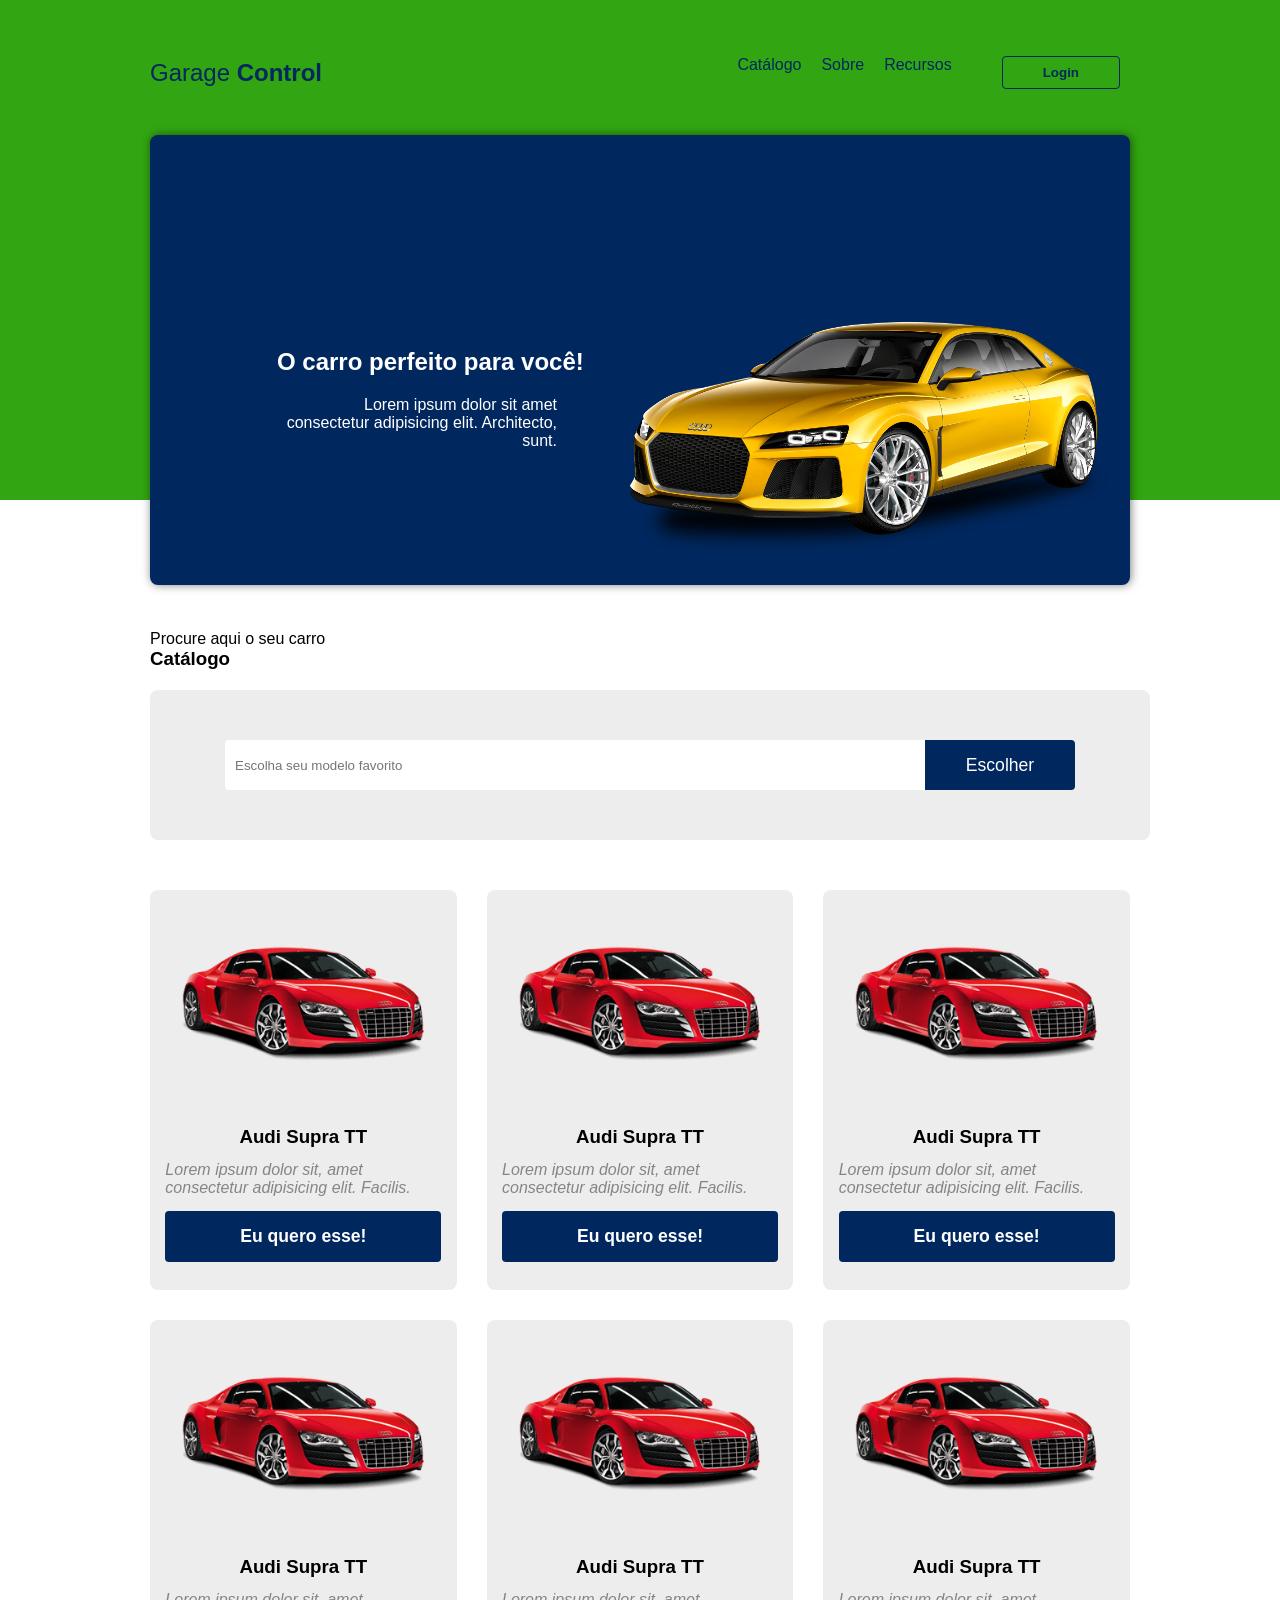
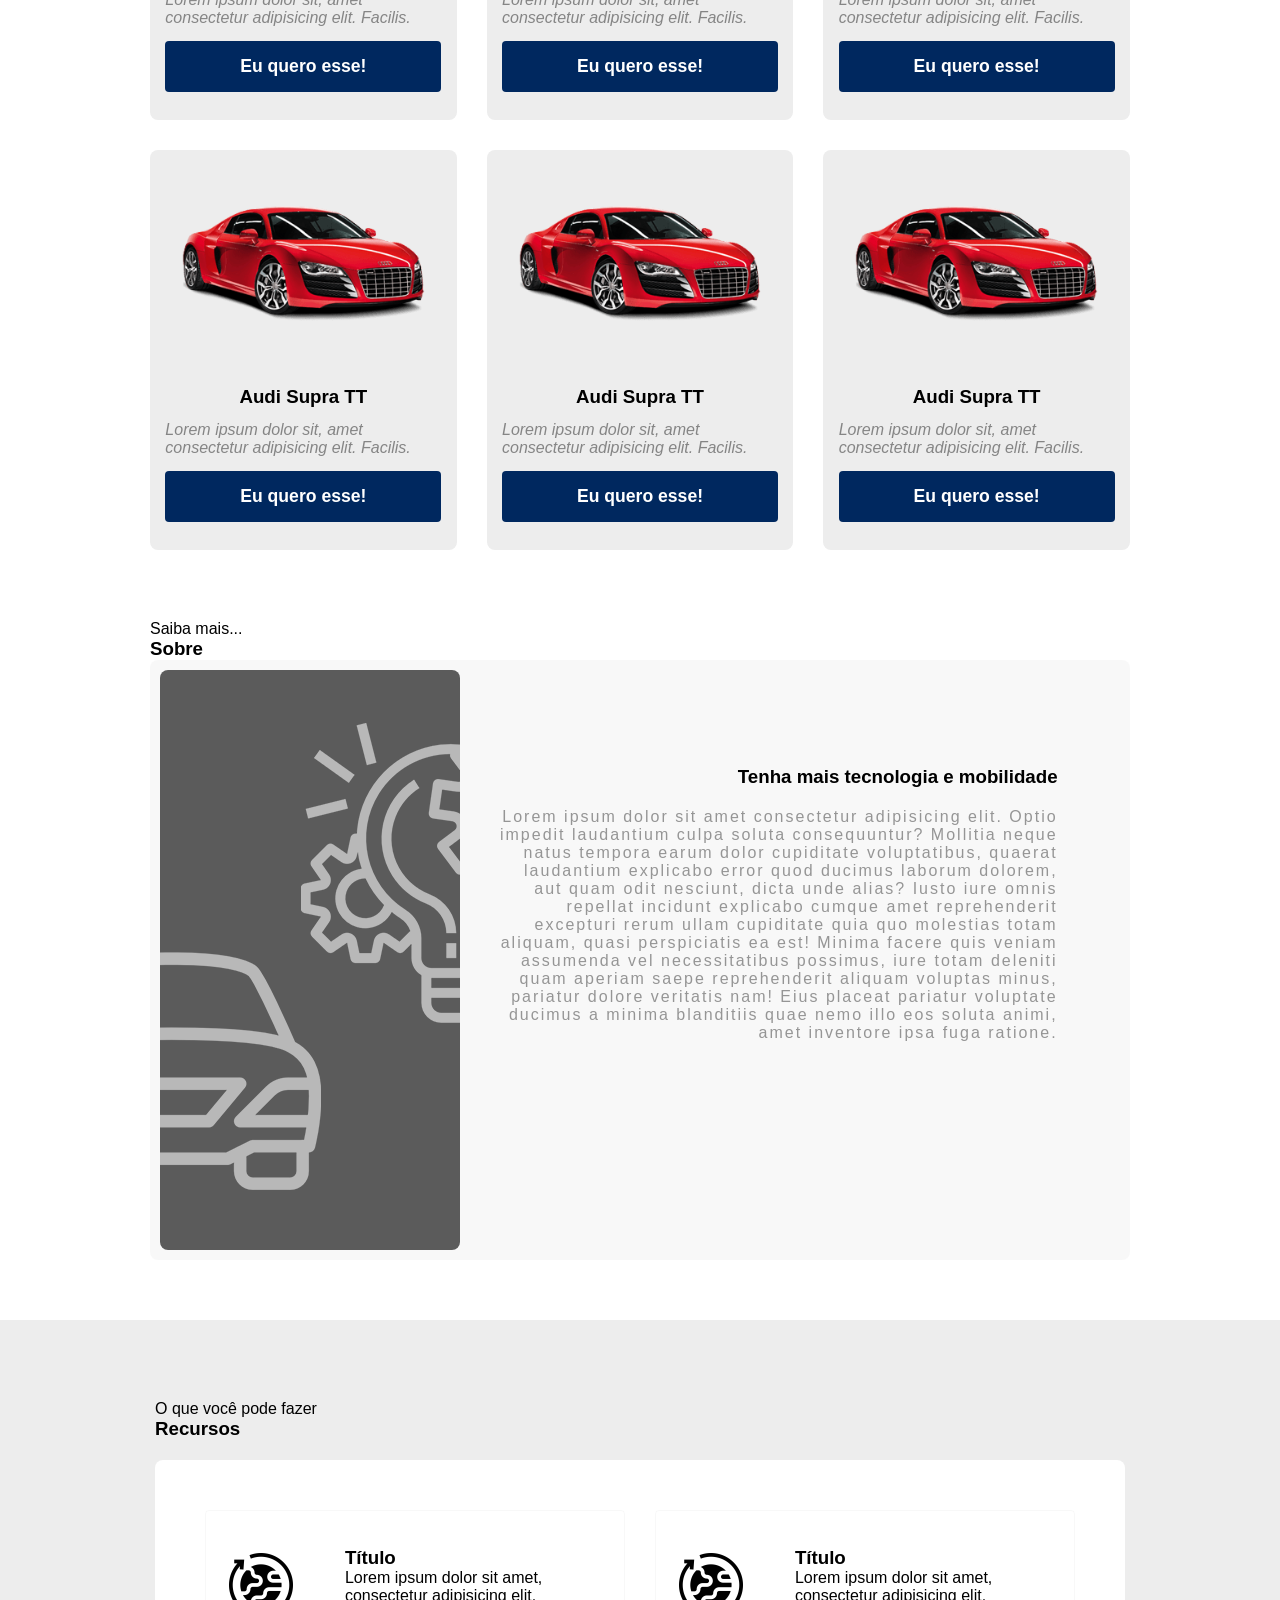
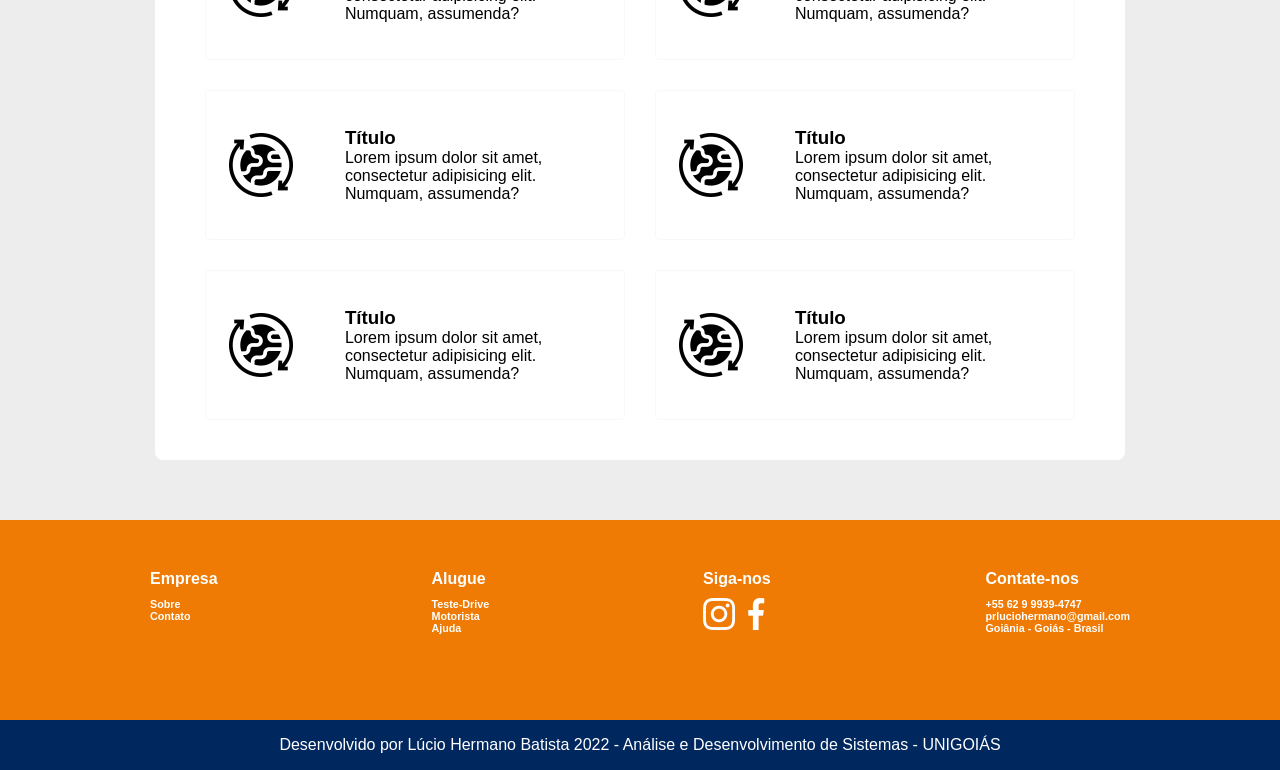
<file: src/main/resources/templates/index.html>
<!DOCTYPE html>
<html lang="en">
<head>
    <meta charset="UTF-8">
    <meta http-equiv="X-UA-Compatible" content="IE=edge">
    <meta name="viewport" content="width=device-width, initial-scale=1.0">
    <title>Document</title>
    <title>Garage Control System</title>
    <link rel="stylesheet" href="css/styles.css">
</head>
<body>
    <header>
        <div class="content">
            <nav>
                <p class="brand">Garage <strong>Control</strong></p>
                <ul>
                    <li><a href="#catalog">Catálogo</a></li>
                    <li><a href="#about">Sobre</a></li>
                    <li><a href="#features">Recursos</a></li>
                    <li><a href="/login"><button>Login</button></a>
                </ul>
            </nav>
            <div class="header-block">
                <div class="text">
                    <h2>O carro perfeito para você!</h2>
                    <p>Lorem ipsum dolor sit amet consectetur adipisicing elit. Architecto, sunt.

                    </p>
                </div>
                <img src="images/car-header.png" alt="Car">
            </div>
        </div>
    </header>
    <section class="catalog" id="catalog">
        <div class="content">
            <div class="title-wrapper-catalog">
                <p>Procure aqui o seu carro</p>
                <h3>Catálogo</h3>
            </div>
            <div class="filter-card">
                <input type="text" class="search-input" placeholder="Escolha seu modelo favorito">
                <button class="search-button">Escolher</button>
            </div>
            <div class="card-wrapper">
                <div class="card-item">
                    <img src="images/car-card.png" alt="Car">
                    <div class="card-content">
                        <h3>Audi Supra TT</h3>
                        <p>Lorem ipsum dolor sit, amet consectetur adipisicing elit. Facilis.
                        </p>
                        <button type="button">Eu quero esse!</button>
                    </div>
                </div>
                <div class="card-item">
                    <img src="images/car-card.png" alt="Car">
                    <div class="card-content">
                        <h3>Audi Supra TT</h3>
                        <p>Lorem ipsum dolor sit, amet consectetur adipisicing elit. Facilis.
                        </p>
                        <button type="button">Eu quero esse!</button>
                    </div>
                </div>
                <div class="card-item">
                    <img src="images/car-card.png" alt="Car">
                    <div class="card-content">
                        <h3>Audi Supra TT</h3>
                        <p>Lorem ipsum dolor sit, amet consectetur adipisicing elit. Facilis.
                        </p>
                        <button type="button">Eu quero esse!</button>
                    </div>
                </div>
                <div class="card-item">
                    <img src="images/car-card.png" alt="Car">
                    <div class="card-content">
                        <h3>Audi Supra TT</h3>
                        <p>Lorem ipsum dolor sit, amet consectetur adipisicing elit. Facilis.
                        </p>
                        <button type="button">Eu quero esse!</button>
                    </div>
                </div>
                <div class="card-item">
                    <img src="images/car-card.png" alt="Car">
                    <div class="card-content">
                        <h3>Audi Supra TT</h3>
                        <p>Lorem ipsum dolor sit, amet consectetur adipisicing elit. Facilis.
                        </p>
                        <button type="button">Eu quero esse!</button>
                    </div>
                </div>
                <div class="card-item">
                    <img src="images/car-card.png" alt="Car">
                    <div class="card-content">
                        <h3>Audi Supra TT</h3>
                        <p>Lorem ipsum dolor sit, amet consectetur adipisicing elit. Facilis.
                        </p>
                        <button type="button">Eu quero esse!</button>
                    </div>
                </div>
                <div class="card-item">
                    <img src="images/car-card.png" alt="Car">
                    <div class="card-content">
                        <h3>Audi Supra TT</h3>
                        <p>Lorem ipsum dolor sit, amet consectetur adipisicing elit. Facilis.
                        </p>
                        <button type="button">Eu quero esse!</button>
                    </div>
                </div>
                <div class="card-item">
                    <img src="images/car-card.png" alt="Car">
                    <div class="card-content">
                        <h3>Audi Supra TT</h3>
                        <p>Lorem ipsum dolor sit, amet consectetur adipisicing elit. Facilis.
                        </p>
                        <button type="button">Eu quero esse!</button>
                    </div>
                </div>
                <div class="card-item">
                    <img src="images/car-card.png" alt="Car">
                    <div class="card-content">
                        <h3>Audi Supra TT</h3>
                        <p>Lorem ipsum dolor sit, amet consectetur adipisicing elit. Facilis.
                        </p>
                        <button type="button">Eu quero esse!</button>
                    </div>
                </div>
                
            </div>
        </div>
    </section>

    <section class="about" id="about">
        <div class="content">
            <div class="title-wrapper-about">
                <p>Saiba mais...</p>
                <h3>Sobre</h3>
            </div>
            <div class="about-content">
                <div class="left">
                    <img src="images/about.png" alt="About" >
                </div>
                <div class="right">
                    <h3>Tenha mais tecnologia e mobilidade</h3>
                    <p>Lorem ipsum dolor sit amet consectetur adipisicing elit. 
                        Optio impedit laudantium culpa soluta consequuntur? 
                        Mollitia neque natus tempora earum dolor cupiditate voluptatibus, 
                        quaerat laudantium explicabo error quod ducimus laborum dolorem,
                        aut quam odit nesciunt, dicta unde alias? Iusto iure omnis repellat 
                        incidunt explicabo cumque amet reprehenderit excepturi rerum ullam
                        cupiditate quia quo molestias totam aliquam, quasi perspiciatis ea est! 
                        Minima facere quis veniam assumenda vel necessitatibus possimus,
                        iure totam deleniti quam aperiam saepe reprehenderit aliquam voluptas minus, 
                        pariatur dolore veritatis nam! Eius placeat pariatur voluptate ducimus a minima
                        blanditiis quae nemo illo eos soluta animi, amet inventore ipsa fuga ratione.</p>
                </div>
            </div>
        </div>
    </section>

    <section class="features" id="features">
        <div class="content">
            <div class="title-wrapper-features">
                <p>O que você pode fazer</p>
                <h3>Recursos</h3>
            </div>
            <div class="feature-card-block">
                <div class="feature-card-item">
                    <img src="images/feature-planet.png" alt="Recursos">
                    <div class="feature-text-content">
                        <h3>Título</h3>
                        <p>Lorem ipsum dolor sit amet, consectetur adipisicing elit. Numquam, assumenda?</p>
                    </div>
                </div>
                <div class="feature-card-item">
                    <img src="images/feature-planet.png" alt="Recursos">
                    <div class="feature-text-content">
                        <h3>Título</h3>
                        <p>Lorem ipsum dolor sit amet, consectetur adipisicing elit. Numquam, assumenda?</p>
                    </div>
                </div>
                <div class="feature-card-item">
                    <img src="images/feature-planet.png" alt="Recursos">
                    <div class="feature-text-content">
                        <h3>Título</h3>
                        <p>Lorem ipsum dolor sit amet, consectetur adipisicing elit. Numquam, assumenda?</p>
                    </div>
                </div>
                <div class="feature-card-item">
                    <img src="images/feature-planet.png" alt="Recursos">
                    <div class="feature-text-content">
                        <h3>Título</h3>
                        <p>Lorem ipsum dolor sit amet, consectetur adipisicing elit. Numquam, assumenda?</p>
                    </div>
                </div>
                <div class="feature-card-item">
                    <img src="images/feature-planet.png" alt="Recursos">
                    <div class="feature-text-content">
                        <h3>Título</h3>
                        <p>Lorem ipsum dolor sit amet, consectetur adipisicing elit. Numquam, assumenda?</p>
                    </div>
                </div>
                <div class="feature-card-item">
                    <img src="images/feature-planet.png" alt="Recursos">
                    <div class="feature-text-content">
                        <h3>Título</h3>
                        <p>Lorem ipsum dolor sit amet, consectetur adipisicing elit. Numquam, assumenda?</p>
                    </div>
                </div>
            </div>
        </div>
    </section>

    <footer>
        <div class="main">
            <div class="content footer-links">
                <div class="footer-company">
                    <h4>Empresa</h4>
                    <h6>Sobre</h6>
                    <h6>Contato</h6>
                </div>
                <div class="footer-rental">
                    <h4>Alugue</h4>
                    <h6>Teste-Drive</h6>
                    <h6>Motorista</h6>
                    <h6>Ajuda</h6>
                </div>
                <div class="footer-social">
                    <h4>Siga-nos</h4>
                    <div class="social-icons">
                        <a href="https://www.instagram.com/prluciohermano" target="_blanck">
                        		<img src="images/instagram.png" alt="Instagram"></a>
                        <a href="https://www.facebook.com/prluciohermano" target="_blanck">
                        		<img src="images/facebook.png" alt="Facebook"></a>
                    </div>
                </div>
                <div class="footer-contact">
                    <h4>Contate-nos</h4>
                    <h6>+55 62 9 9939-4747</h6>
                    <h6>prluciohermano@gmail.com</h6>
                    <h6>Goiânia - Goiás - Brasil </h6>
                </div>
            </div>
        </div>  
            <div class="last">Desenvolvido por  Lúcio Hermano Batista 2022  -  Análise e Desenvolvimento de Sistemas - UNIGOIÁS</div>
    </footer>
</body>
</html>
</file>
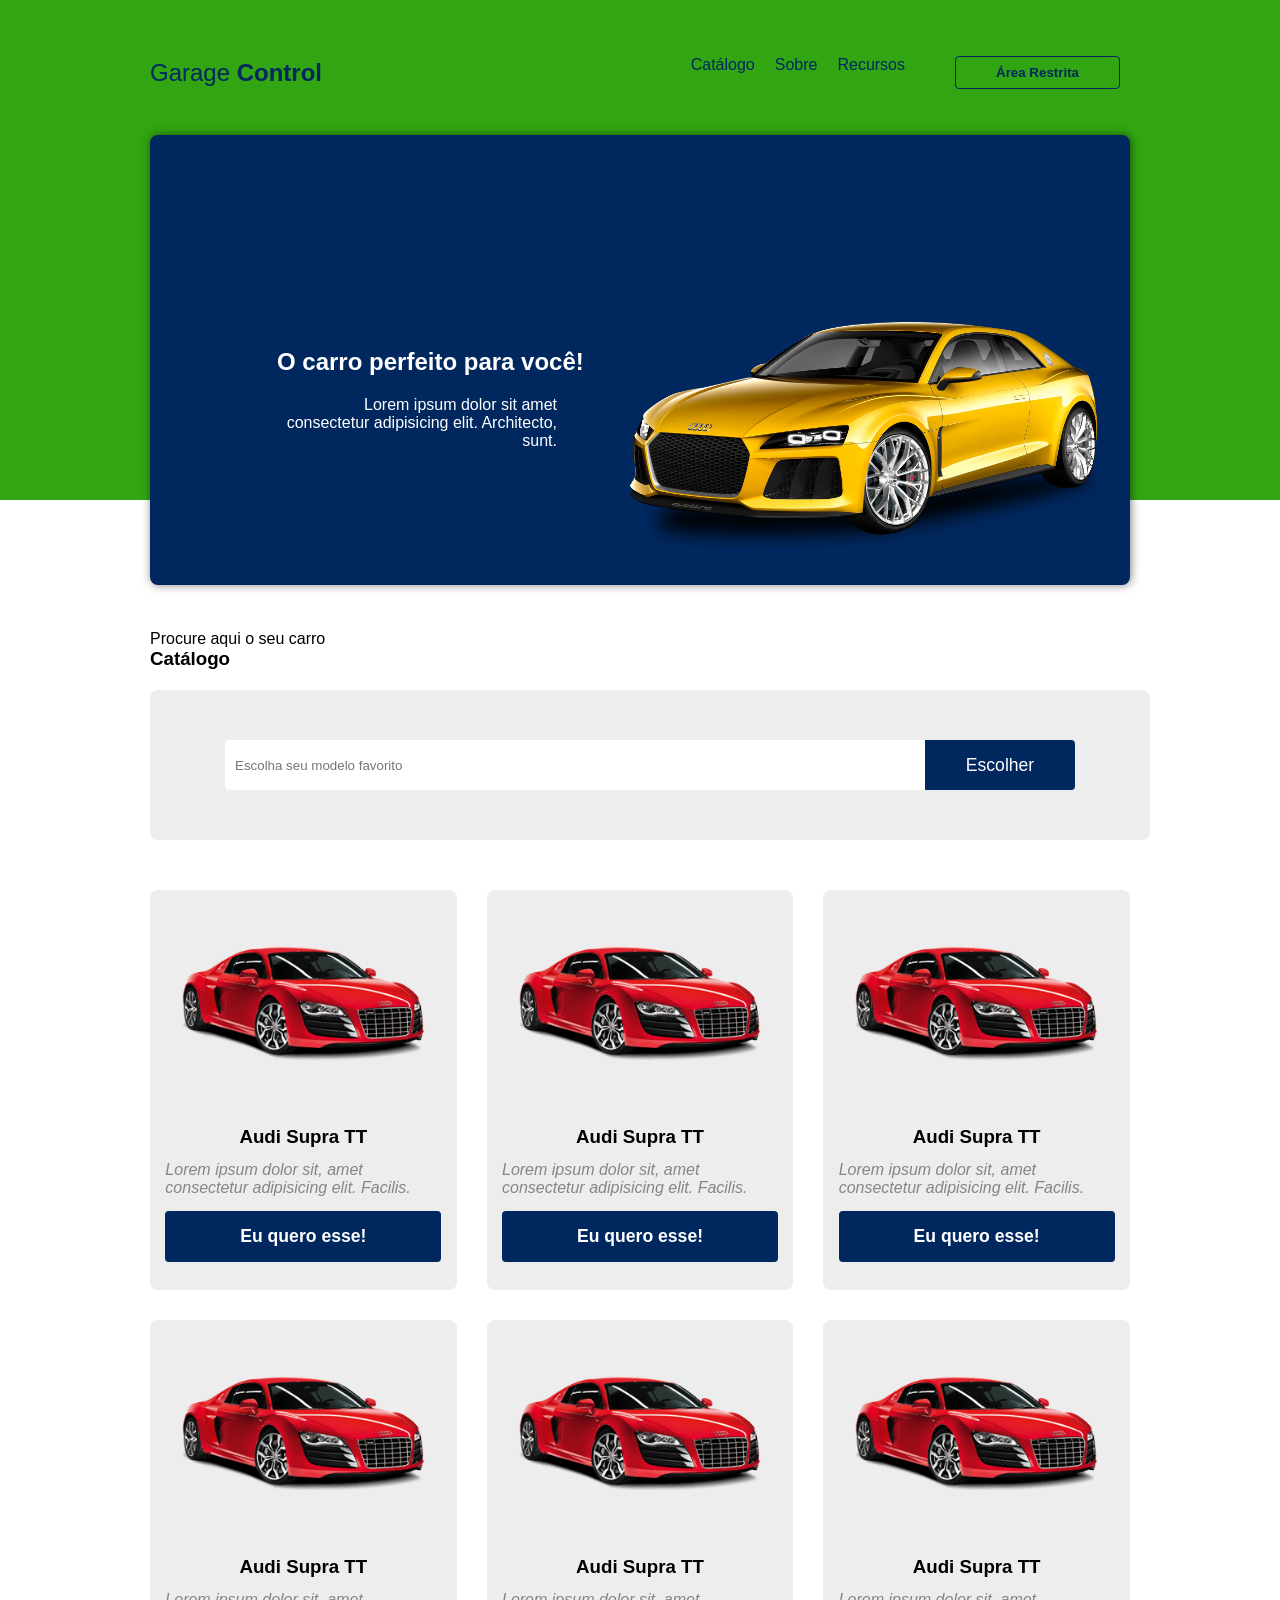
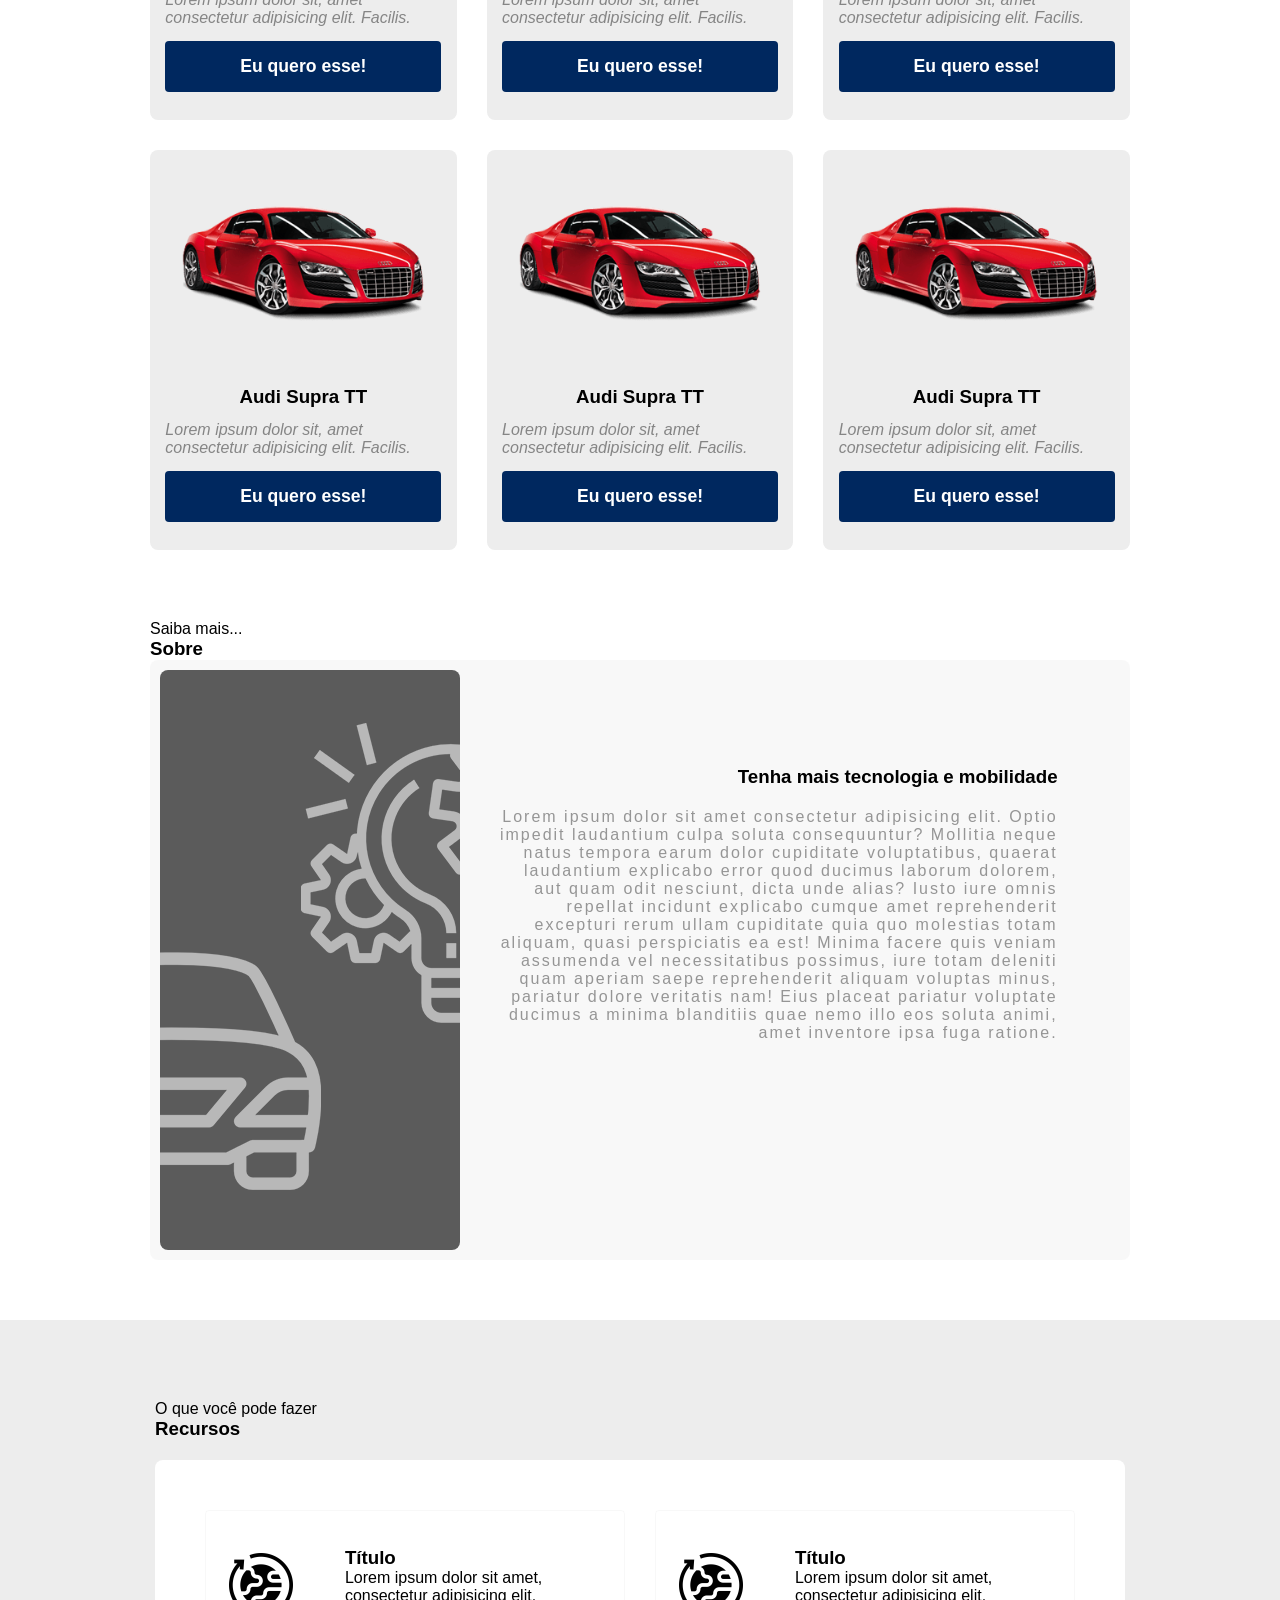
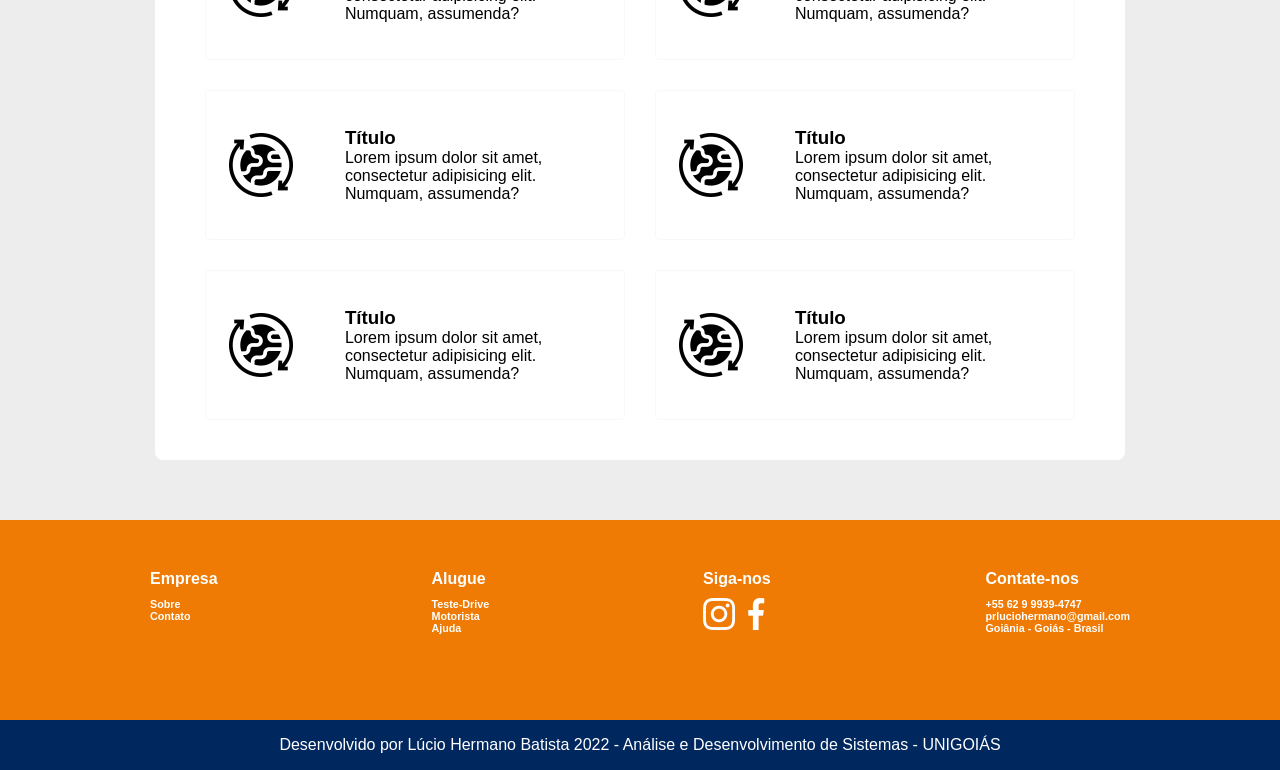
<file: bin/src/main/resources/templates/index.html>
<!DOCTYPE html>
<html lang="en">
<head>
    <meta charset="UTF-8">
    <meta http-equiv="X-UA-Compatible" content="IE=edge">
    <meta name="viewport" content="width=device-width, initial-scale=1.0">
    <title>Document</title>
    <title>Garage Control System</title>
    <link rel="stylesheet" href="css/styles.css">
</head>
<body>
    <header>
        <div class="content">
            <nav>
                <p class="brand">Garage <strong>Control</strong></p>
                <ul>
                    <li><a href="#catalog">Catálogo</a></li>
                    <li><a href="#about">Sobre</a></li>
                    <li><a href="#features">Recursos</a></li>
                    <li><a href="/login"><button>Área Restrita</button></a>
                </ul>
            </nav>
            <div class="header-block">
                <div class="text">
                    <h2>O carro perfeito para você!</h2>
                    <p>Lorem ipsum dolor sit amet consectetur adipisicing elit. Architecto, sunt.

                    </p>
                </div>
                <img src="images/car-header.png" alt="Car">
            </div>
        </div>
    </header>
    <section class="catalog" id="catalog">
        <div class="content">
            <div class="title-wrapper-catalog">
                <p>Procure aqui o seu carro</p>
                <h3>Catálogo</h3>
            </div>
            <div class="filter-card">
                <input type="text" class="search-input" placeholder="Escolha seu modelo favorito">
                <button class="search-button">Escolher</button>
            </div>
            <div class="card-wrapper">
                <div class="card-item">
                    <img src="images/car-card.png" alt="Car">
                    <div class="card-content">
                        <h3>Audi Supra TT</h3>
                        <p>Lorem ipsum dolor sit, amet consectetur adipisicing elit. Facilis.
                        </p>
                        <button type="button">Eu quero esse!</button>
                    </div>
                </div>
                <div class="card-item">
                    <img src="images/car-card.png" alt="Car">
                    <div class="card-content">
                        <h3>Audi Supra TT</h3>
                        <p>Lorem ipsum dolor sit, amet consectetur adipisicing elit. Facilis.
                        </p>
                        <button type="button">Eu quero esse!</button>
                    </div>
                </div>
                <div class="card-item">
                    <img src="images/car-card.png" alt="Car">
                    <div class="card-content">
                        <h3>Audi Supra TT</h3>
                        <p>Lorem ipsum dolor sit, amet consectetur adipisicing elit. Facilis.
                        </p>
                        <button type="button">Eu quero esse!</button>
                    </div>
                </div>
                <div class="card-item">
                    <img src="images/car-card.png" alt="Car">
                    <div class="card-content">
                        <h3>Audi Supra TT</h3>
                        <p>Lorem ipsum dolor sit, amet consectetur adipisicing elit. Facilis.
                        </p>
                        <button type="button">Eu quero esse!</button>
                    </div>
                </div>
                <div class="card-item">
                    <img src="images/car-card.png" alt="Car">
                    <div class="card-content">
                        <h3>Audi Supra TT</h3>
                        <p>Lorem ipsum dolor sit, amet consectetur adipisicing elit. Facilis.
                        </p>
                        <button type="button">Eu quero esse!</button>
                    </div>
                </div>
                <div class="card-item">
                    <img src="images/car-card.png" alt="Car">
                    <div class="card-content">
                        <h3>Audi Supra TT</h3>
                        <p>Lorem ipsum dolor sit, amet consectetur adipisicing elit. Facilis.
                        </p>
                        <button type="button">Eu quero esse!</button>
                    </div>
                </div>
                <div class="card-item">
                    <img src="images/car-card.png" alt="Car">
                    <div class="card-content">
                        <h3>Audi Supra TT</h3>
                        <p>Lorem ipsum dolor sit, amet consectetur adipisicing elit. Facilis.
                        </p>
                        <button type="button">Eu quero esse!</button>
                    </div>
                </div>
                <div class="card-item">
                    <img src="images/car-card.png" alt="Car">
                    <div class="card-content">
                        <h3>Audi Supra TT</h3>
                        <p>Lorem ipsum dolor sit, amet consectetur adipisicing elit. Facilis.
                        </p>
                        <button type="button">Eu quero esse!</button>
                    </div>
                </div>
                <div class="card-item">
                    <img src="images/car-card.png" alt="Car">
                    <div class="card-content">
                        <h3>Audi Supra TT</h3>
                        <p>Lorem ipsum dolor sit, amet consectetur adipisicing elit. Facilis.
                        </p>
                        <button type="button">Eu quero esse!</button>
                    </div>
                </div>
                
            </div>
        </div>
    </section>

    <section class="about" id="about">
        <div class="content">
            <div class="title-wrapper-about">
                <p>Saiba mais...</p>
                <h3>Sobre</h3>
            </div>
            <div class="about-content">
                <div class="left">
                    <img src="images/about.png" alt="About" >
                </div>
                <div class="right">
                    <h3>Tenha mais tecnologia e mobilidade</h3>
                    <p>Lorem ipsum dolor sit amet consectetur adipisicing elit. 
                        Optio impedit laudantium culpa soluta consequuntur? 
                        Mollitia neque natus tempora earum dolor cupiditate voluptatibus, 
                        quaerat laudantium explicabo error quod ducimus laborum dolorem,
                        aut quam odit nesciunt, dicta unde alias? Iusto iure omnis repellat 
                        incidunt explicabo cumque amet reprehenderit excepturi rerum ullam
                        cupiditate quia quo molestias totam aliquam, quasi perspiciatis ea est! 
                        Minima facere quis veniam assumenda vel necessitatibus possimus,
                        iure totam deleniti quam aperiam saepe reprehenderit aliquam voluptas minus, 
                        pariatur dolore veritatis nam! Eius placeat pariatur voluptate ducimus a minima
                        blanditiis quae nemo illo eos soluta animi, amet inventore ipsa fuga ratione.</p>
                </div>
            </div>
        </div>
    </section>

    <section class="features" id="features">
        <div class="content">
            <div class="title-wrapper-features">
                <p>O que você pode fazer</p>
                <h3>Recursos</h3>
            </div>
            <div class="feature-card-block">
                <div class="feature-card-item">
                    <img src="images/feature-planet.png" alt="Recursos">
                    <div class="feature-text-content">
                        <h3>Título</h3>
                        <p>Lorem ipsum dolor sit amet, consectetur adipisicing elit. Numquam, assumenda?</p>
                    </div>
                </div>
                <div class="feature-card-item">
                    <img src="images/feature-planet.png" alt="Recursos">
                    <div class="feature-text-content">
                        <h3>Título</h3>
                        <p>Lorem ipsum dolor sit amet, consectetur adipisicing elit. Numquam, assumenda?</p>
                    </div>
                </div>
                <div class="feature-card-item">
                    <img src="images/feature-planet.png" alt="Recursos">
                    <div class="feature-text-content">
                        <h3>Título</h3>
                        <p>Lorem ipsum dolor sit amet, consectetur adipisicing elit. Numquam, assumenda?</p>
                    </div>
                </div>
                <div class="feature-card-item">
                    <img src="images/feature-planet.png" alt="Recursos">
                    <div class="feature-text-content">
                        <h3>Título</h3>
                        <p>Lorem ipsum dolor sit amet, consectetur adipisicing elit. Numquam, assumenda?</p>
                    </div>
                </div>
                <div class="feature-card-item">
                    <img src="images/feature-planet.png" alt="Recursos">
                    <div class="feature-text-content">
                        <h3>Título</h3>
                        <p>Lorem ipsum dolor sit amet, consectetur adipisicing elit. Numquam, assumenda?</p>
                    </div>
                </div>
                <div class="feature-card-item">
                    <img src="images/feature-planet.png" alt="Recursos">
                    <div class="feature-text-content">
                        <h3>Título</h3>
                        <p>Lorem ipsum dolor sit amet, consectetur adipisicing elit. Numquam, assumenda?</p>
                    </div>
                </div>
            </div>
        </div>
    </section>

    <footer>
        <div class="main">
            <div class="content footer-links">
                <div class="footer-company">
                    <h4>Empresa</h4>
                    <h6>Sobre</h6>
                    <h6>Contato</h6>
                </div>
                <div class="footer-rental">
                    <h4>Alugue</h4>
                    <h6>Teste-Drive</h6>
                    <h6>Motorista</h6>
                    <h6>Ajuda</h6>
                </div>
                <div class="footer-social">
                    <h4>Siga-nos</h4>
                    <div class="social-icons">
                        <a href="https://www.instagram.com/prluciohermano" target="_blanck">
                        		<img src="images/instagram.png" alt="Instagram"></a>
                        <a href="https://www.facebook.com/prluciohermano" target="_blanck">
                        		<img src="images/facebook.png" alt="Facebook"></a>
                    </div>
                </div>
                <div class="footer-contact">
                    <h4>Contate-nos</h4>
                    <h6>+55 62 9 9939-4747</h6>
                    <h6>prluciohermano@gmail.com</h6>
                    <h6>Goiânia - Goiás - Brasil </h6>
                </div>
            </div>
        </div>  
            <div class="last">Desenvolvido por  Lúcio Hermano Batista 2022  -  Análise e Desenvolvimento de Sistemas - UNIGOIÁS</div>
    </footer>
</body>
</html>
</file>
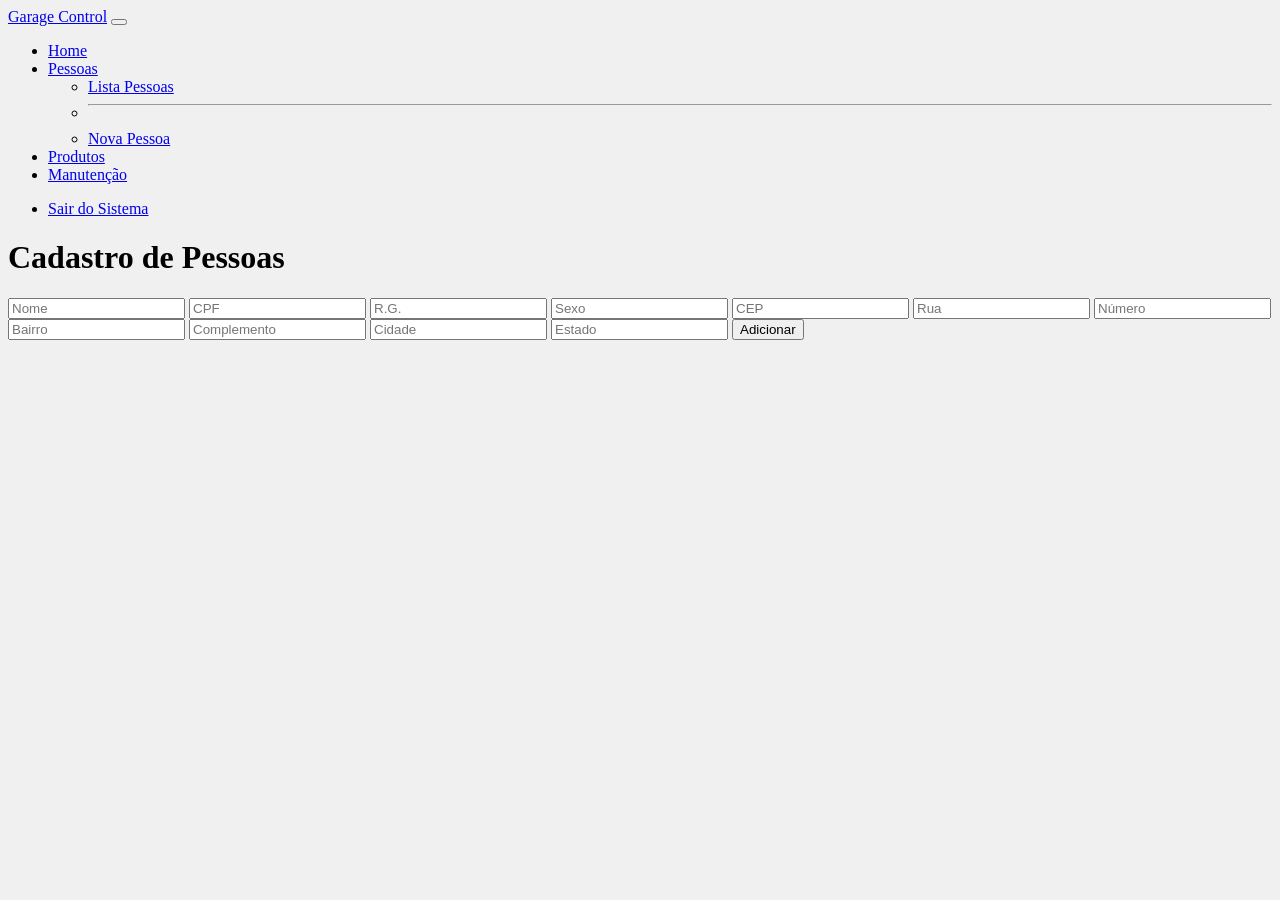
<file: src/main/resources/templates/listapessoas.html>
<!DOCTYPE html>
<html xmlns="http://www.w3.org/1999/xhtml"	xmlns:th="http://www.thymeleaf.org">
<head>
	<meta charset="UTF-8" />
	<meta name="viewport" content="width=device-width, initial-scale=1.0" />
	<title>Lista de Pessoas</title>
	
	<link href="https://fonts.googleapis.com/css2?family=Roboto:wght@300;700&display=swap" rel="stylesheet">
	<link th:href="@{/webjars/bootstrap/css/bootstrap.min.css}"	rel="stylesheet" />
	<link th:href="@{/webjars/bootstrap/css/bootstrap-theme.min.css}" rel="stylesheet" />
	<link th:href="@{/webjars/font-awesome/css/font-awesome.min.css}" rel="stylesheet" />

<style type="text/css">
		
 			body {  
 				background-color: rgba(240, 240, 240, 1);  
			}  
 			
 			.caixa {
				width: 100%;
				height: 100vh;
				display: flex; 
				justify-content: center;
				align-items: center;
			}
			
			.caixa2 {
				margin: 10px;
				width: 100%;
				height: 100vh;
				display: flex; 
				justify-content: center;
				align-items: top;
/* 				background-color: rgba(200, 200, 200, 1); */
			}
			
			.image-background {
				position: absolute;
			    width: 100vw;
			    height: 100vh;
			    z-index: -1;
			}
			
			.card {
			    background: #ffffffad;
			    padding: 30px;
			    border-radius: 10px;
/* 			    border-color: black; */
			}
			
			.centered2 {
				display: block;
				margin: 0px auto;
				padding: 0px;
			}	
			
			.rounded-circle {
			width: 100px;
			height: 80px;
			
			}
			
			.home-bar {
			width: 50px;
			height: 50px;
			
			}
			
			.pesq-nav {
			background-color: rgba(200, 200, 200, 1); 
			padding:  5px;
			margin: 2px;
			border-color: black;
			align-items: center;
			align-content: center;
			}
			
	
	</style>
</head>

<nav class="navbar navbar-expand-lg navbar-dark bg-dark">
 <div class="container-fluid">
<!--  <img src="estilo/img/carro1.jpg" class="rounded-circle home-bar"> -->
    <a class="navbar-brand" href="index">Garage Control</a>
    <button class="navbar-toggler" type="button" data-bs-toggle="collapse" data-bs-target="#navbarScroll" aria-controls="navbarScroll" aria-expanded="false" aria-label="Toggle navigation">
      <span class="navbar-toggler-icon"></span>
    </button>
    <div class="collapse navbar-collapse" id="navbarScroll">
      <ul class="navbar-nav me-auto my-2 my-lg-0 navbar-nav-scroll" style="--bs-scroll-height: 100px;">
        <li class="nav-item">
          <a class="nav-link active" aria-current="page" href="arearestrita">Home</a>
        </li>
        <li class="nav-item dropdown">
          <a class="nav-link dropdown-toggle" href="#" id="navbarScrollingDropdown" role="button" data-bs-toggle="dropdown" aria-expanded="false">
            Pessoas
          </a>
          <ul class="dropdown-menu" aria-labelledby="navbarScrollingDropdown">
            
            <li><a class="dropdown-item" href="listapessoas">Lista Pessoas</a></li>
            <li><hr class="dropdown-divider"></li>
            <li><a class="dropdown-item" href="pessoas">Nova Pessoa</a></li>
          </ul>
        </li>
        <li class="nav-item">
          <a class="nav-link active" href="index">Produtos</a>
        </li>
        <li class="nav-item">
          <a class="nav-link active" href="index">Manutenção</a>
        </li>
       </ul> 
       <ul class="nav justify-content-end">   
         <li class="nav-item" >
          <a class="nav-link active" href="logout">Sair do Sistema</a>
        </li>
         </ul>
    </div>
  </div>
</nav>
<body>
	<div class="box container">
		<h1>Cadastro de Pessoas</h1>
		<form action="" method="POST" >
			<input type="text" class="nome" name="nome" placeholder="Nome"  />
			<input type="text" class="cpf" name="cpf" placeholder="CPF" />
			<input type="text" class="rg" name="rg" placeholder="R.G." />
			<input type="text" class="sexo" name="sexo" placeholder="Sexo" />
			<input type="text" class="cep" name="cep" placeholder="CEP" />
			<input type="text" class="rua" name="rua" placeholder="Rua" />
			<input type="text" class="numero" name="numero" placeholder="Número" />
			<input type="text" class="bairro" name="bairro" placeholder="Bairro" />
			<input type="text" class="comp" name="comp" placeholder="Complemento" />
			<input type="text" class="cidade" name="cidade" placeholder="Cidade" />
			<input type="text" class="uf" name="uf" placeholder="Estado" />
				<button>Adicionar</button>
		</form>
	</div>

	

<script type="text/javascript">

const formulario = document.querySelector("form");
const Inome = document.querySelector(".nome");
const Icpf = document.querySelector(".cpf");
const Irg = document.querySelector(".rg");
const Isexo = document.querySelector(".sexo");
const Icep = document.querySelector(".cep");
const Irua = document.querySelector(".rua");
const Inumero = document.querySelector(".numero");
const Ibairro = document.querySelector(".bairro");
const Icomp = document.querySelector(".comp");
const Icidade = document.querySelector(".cidade");
const Iuf = document.querySelector(".uf");

function cadastrar () {
	fetch("https://hermanogarage-api.herokuapp.com/api/pessoas",
			{
				headers: {
					'Accept': 'application/json',
					'Content-Type': 'application/json',
				},
				method: "POST",
				body: JSON.stringify({
						nome: Inome.value,
						cpf: Icpf.value,
						rg: Irg.value,
						sexo: Isexo.value,
						cep: Icep.value,
						rua: Irua.value,
						numero: Inumero.value,
						bairro: Ibairro.value,
						comp: Icomp.value,
						cidade: Icidade.value,
						uf: Iuf.value
					})
			})
			.then(function (res) {console.log(res) })
			.catch(function (res) { console.log(res) })
};

function limpar() {
	Inome.value = "";
	Icpf.value = "";
	Irg.value = "";
	Isexo.value = "";
	Icep.value = "";
	Irua.value = "";
	Inumero.value = "";
	Ibairro.value = "";
	Icomp.value = "";
	Icidade.value = "";
	Iuf.value = "";
};

formulario.addEventListener('submit', function(event) {
	event.preventDefault();
	
	cadastrar();
	limpar();
});


</script>

	<script th:src="@{/webjars/jquery/jquery.min.js}"></script>
	<script th:src="@{/webjars/bootstrap/js/bootstrap.min.js}"></script>
</body>
</html>
</file>
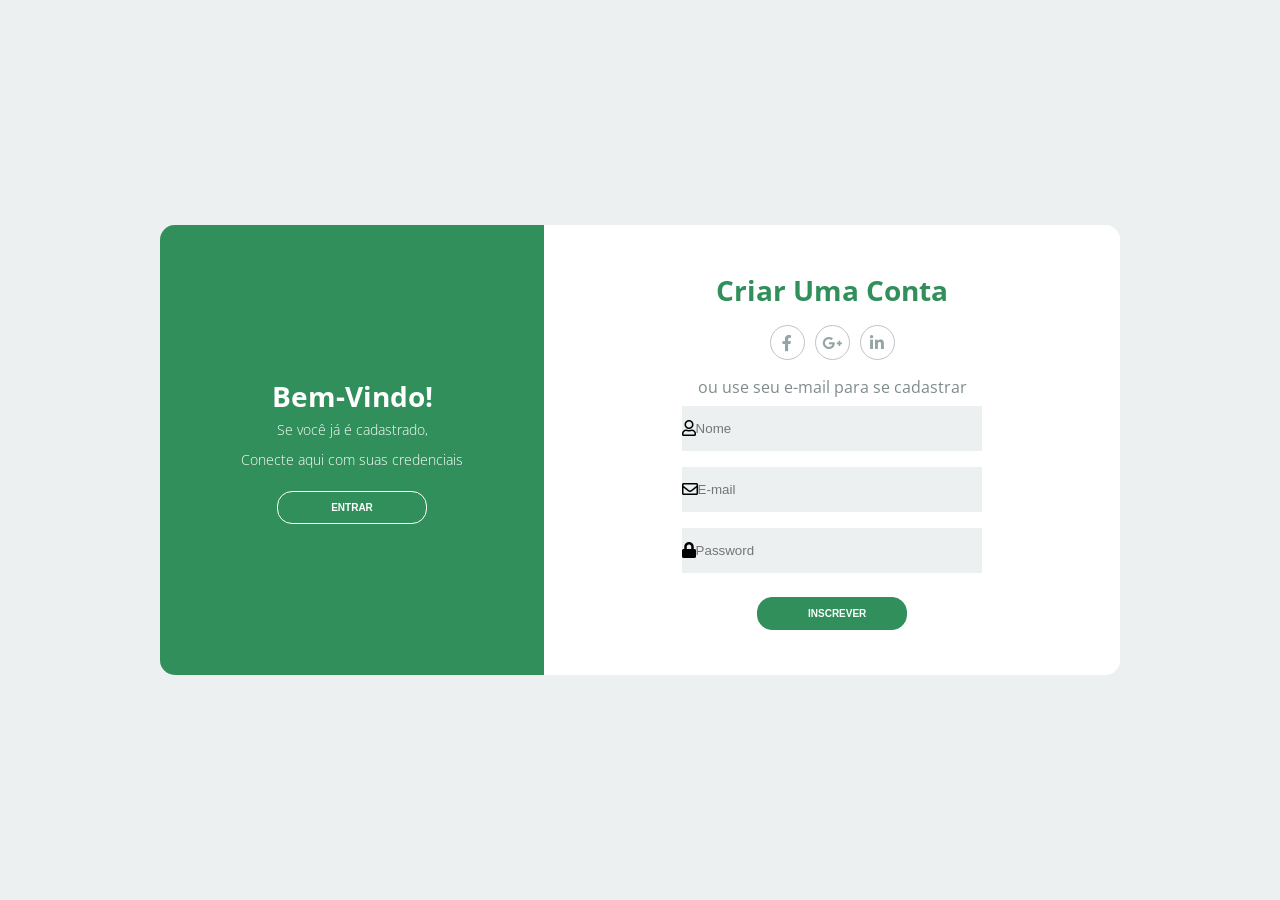
<file: src/main/resources/templates/login.html>
<!DOCTYPE html>
<html xmlns="http://www.w3.org/1999/xhtml"
	xmlns:th="http://www.thymeleaf.org"
	xmlns:sec="http://www.thymeleaf.org/extras/spring-security">
<head>
    <meta charset="UTF-8">
    <meta name="viewport" content="width=device-width, initial-scale=1.0">
    <meta http-equiv="X-UA-Compatible" content="ie=edge">
    <title>Login</title>
<head>
	<link href="https://fonts.googleapis.com/css2?family=Roboto:wght@300;700&display=swap" rel="stylesheet">
	<link rel="stylesheet" href="./css/style.css">
	<link rel="stylesheet" href="https://use.fontawesome.com/releases/v5.8.2/css/all.css">
<!-- 		<link th:href="@{/webjars/bootstrap/css/bootstrap.min.css}" -->
<!-- 			rel="stylesheet" /> -->
		
<!-- 		<link th:href="@{/webjars/bootstrap/css/bootstrap-theme.min.css}" -->
<!-- 			rel="stylesheet" /> -->
		
<!-- 		<link th:href="@{/webjars/font-awesome/css/font-awesome.min.css}" -->
<!-- 			rel="stylesheet" /> -->
		
<!-- 		<link th:href="@{./css/estilo.css}" rel="stylesheet" /> -->
</head>
<body>
	<div class="container">
		<div class="content first-content">
			<div class="first-column">
				<h2 class="title title-primary">Bem-vindo!</h2>
				<p class="description description-primary">Se você já é cadastrado,</p>
				<p class="description description-primary">Conecte aqui com suas credenciais</p>
				<button id="signin" class="btn btn-primary">Entrar</button>
			</div>
			<div class="second-column">
				<h2 class="title title-second">criar uma conta</h2>
				<div class="social-media">
					<ul class="list-social-media">
					<a class="link-social-media" href="https://www.facebook.com/prluciohermano" target="_blank">
						<li class="item-social-media">
								<i class="fab fa-facebook-f"></i>
							</li>
					</a>
					<a class="link-social-media" href="https://www.instagram.com/prluciohermano" target="_blank">
						<li class="item-social-media">
							<i class="fab fa-google-plus-g"></i>
							</li>
					</a>
					<a class="link-social-media" href="www.linkedin.com/in/lucio-hermano-batista" target="_blank">	
						<li class="item-social-media">
							<i class="fab fa-linkedin-in"></i>
						</li>
					  </a>
					</ul>
				</div> <!-- social media -->
				<p class="descripton description-second">ou use seu e-mail para se cadastrar</p>
				<form class="form" th:action="@{login}" method="post">
					<label class="label-input" for="">
						<i class="far fa-user icon-modif"></i>
						<input type="text" placeholder="Nome">
					</label>
					
					<label class="label-input" for="">
						<i class="far fa-envelope icon-modif"></i>
						<input type="email" placeholder="E-mail">
					</label>
					
					<label class="label-input" for="">
						<i class="fas fa-lock icon-modif"></i>
						<input type="password" placeholder="Password">
					</label>
					
					<button class="btn btn-second">inscrever</button>
				</form>
			</div><!-- second column -->
		</div> <!-- first content -->
		<div class="content second-content">
		<div class="first-column">
				<h2 class="title title-primary">Olá, amigo!</h2>
				<p class="description description-primary">Insira seus dados pessoais</p>
				<p class="description description-primary">e vamos começar juntos!</p>
				<button id="signup" class="btn btn-primary">inscrever</button>
			</div>
			<div class="second-column">
				<h2 class="title title-second">conecte-se as nossas redes!</h2>
				<div class="social-media">
					<ul class="list-social-media">
					<a class="link-social-media" href="https://www.facebook.com/prluciohermano" target="_blank">
						<li class="item-social-media">
								<i class="fab fa-facebook-f"></i>
							</li>
					</a>
					<a class="link-social-media" href="https://www.instagram.com/prluciohermano" target="_blank">
						<li class="item-social-media">
							<i class="fab fa-google-plus-g"></i>
							</li>
					</a>
					<a class="link-social-media" href="www.linkedin.com/in/lucio-hermano-batista" target="_blank">	
						<li class="item-social-media">
							<i class="fab fa-linkedin-in"></i>
						</li>
					  </a>
					</ul>
				</div> <!-- social media -->
				<p class="descripton description-second">ou entre com seu usuário e senha</p>
				<div th:if="${param.error}">
					<div class="alert alert-danger">Usuário e/ou inválidos!</div>
				</div>

				<div th:if="${param.logout}">
					<div class="alert alert-info">Até logo!</div>
				</div>
				
				<form class="form" th:action="@{login}" method="post">
					<label class="label-input" for="username">
						<i class="far fa-envelope icon-modif"></i>
						<input type="text" placeholder="seu usuário" name="username" id="username">
					</label>
					<label class="label-input" for="password">
						<i class="fas fa-lock icon-modif"></i>
						<input type="password" placeholder="sua senha" name="password" id="password">
					</label>
						<div class="signuptam">
						<label for="remember-me">Lembrar?</label>
						<input type="checkbox" id="remember-me" name="remember-me" />
						</div>
					<a class="password" href="#">esqueceu sua senha?</a>
					<button name="Logar"  type="submit" class="btn btn-second">Logar</button>
				</form>
			</div><!-- second column -->
		</div><!-- second content -->
	</div>
<script src="./js/app.js"></script>
</body>
</html>
</file>
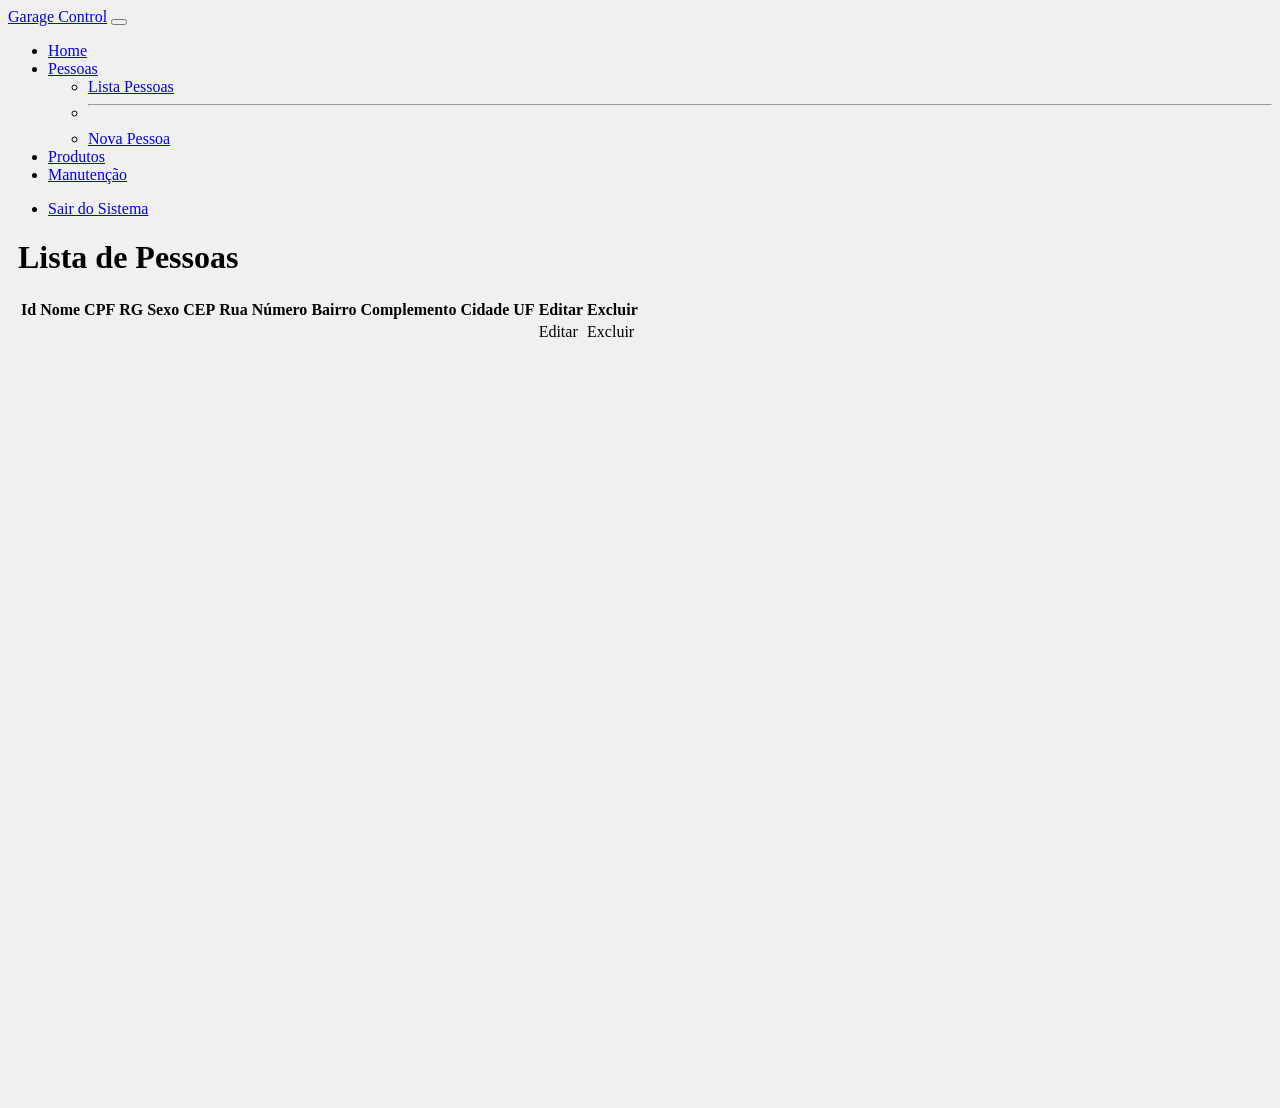
<file: src/main/resources/templates/pessoas.html>
<!DOCTYPE html>
<html xmlns="http://www.w3.org/1999/xhtml"	xmlns:th="http://www.thymeleaf.org">
<head>
	<meta charset="UTF-8" />
	<meta name="viewport" content="width=device-width, initial-scale=1.0" />
	<title>Lista de Pessoas</title>
	
	<link href="https://fonts.googleapis.com/css2?family=Roboto:wght@300;700&display=swap" rel="stylesheet">
	<link th:href="@{/webjars/bootstrap/css/bootstrap.min.css}"	rel="stylesheet" />
	<link th:href="@{/webjars/bootstrap/css/bootstrap-theme.min.css}" rel="stylesheet" />
	<link th:href="@{/webjars/font-awesome/css/font-awesome.min.css}" rel="stylesheet" />

<style type="text/css">
		
 			body {  
 				background-color: rgba(240, 240, 240, 1);  
			}  
 			
 			.caixa {
				width: 100%;
				height: 100vh;
				display: flex; 
				justify-content: center;
				align-items: center;
			}
			
			.caixa2 {
				margin: 10px;
				width: 100%;
				height: 100vh;
				display: flex; 
				justify-content: center;
				align-items: top;
/* 				background-color: rgba(200, 200, 200, 1); */
			}
			
			.image-background {
				position: absolute;
			    width: 100vw;
			    height: 100vh;
			    z-index: -1;
			}
			
			.card {
			    background: #ffffffad;
			    padding: 30px;
			    border-radius: 10px;
/* 			    border-color: black; */
			}
			
			.centered2 {
				display: block;
				margin: 0px auto;
				padding: 0px;
			}	
			
			.rounded-circle {
			width: 100px;
			height: 80px;
			
			}
			
			.home-bar {
			width: 50px;
			height: 50px;
			
			}
			
			.pesq-nav {
			background-color: rgba(200, 200, 200, 1); 
			padding:  5px;
			margin: 2px;
			border-color: black;
			align-items: center;
			align-content: center;
			}
			
	
	</style>
</head>

<nav class="navbar navbar-expand-lg navbar-dark bg-dark">
 <div class="container-fluid">
<!--  <img src="estilo/img/carro1.jpg" class="rounded-circle home-bar"> -->
    <a class="navbar-brand" href="index">Garage Control</a>
    <button class="navbar-toggler" type="button" data-bs-toggle="collapse" data-bs-target="#navbarScroll" aria-controls="navbarScroll" aria-expanded="false" aria-label="Toggle navigation">
      <span class="navbar-toggler-icon"></span>
    </button>
    <div class="collapse navbar-collapse" id="navbarScroll">
      <ul class="navbar-nav me-auto my-2 my-lg-0 navbar-nav-scroll" style="--bs-scroll-height: 100px;">
        <li class="nav-item">
          <a class="nav-link active" aria-current="page" href="arearestrita">Home</a>
        </li>
        <li class="nav-item dropdown">
          <a class="nav-link dropdown-toggle" href="#" id="navbarScrollingDropdown" role="button" data-bs-toggle="dropdown" aria-expanded="false">
            Pessoas
          </a>
          <ul class="dropdown-menu" aria-labelledby="navbarScrollingDropdown">
            
            <li><a class="dropdown-item" href="listapessoas">Lista Pessoas</a></li>
            <li><hr class="dropdown-divider"></li>
            <li><a class="dropdown-item" href="pessoas">Nova Pessoa</a></li>
          </ul>
        </li>
        <li class="nav-item">
          <a class="nav-link active" href="index">Produtos</a>
        </li>
        <li class="nav-item">
          <a class="nav-link active" href="index">Manutenção</a>
        </li>
       </ul> 
<!--       <form class="d-flex" role="search"> -->
<!--         <input class="form-control me-1" type="search" placeholder="Digite para busca" aria-label="Search"> -->
<!--         <button class="btn btn-outline-success" type="submit">Procurar</button> -->
<!--       </form> Essa parte acrescenta busca na barra -->
       <ul class="nav justify-content-end">   
         <li class="nav-item" >
          <a class="nav-link active" href="logout">Sair do Sistema</a>
        </li>
         </ul>
    </div>
  </div>
</nav>
<body>
<!-- <div class="row pesq-nav" > -->
<!-- 			<br /><br /> -->
<!-- 				<form action="pessoas" method="post" class="col s12" id="pessoas"> -->
<!-- 					<div class="row"> -->
<!-- 						<div class="input-field col s3"> -->
<!-- 							<label for="nameBusca" class="active">Pesquisa por nome:</label> -->
<!-- 								<input name="nameBusca" id="nameBusca" class="validate"> -->
<!-- 								</div> -->
								
<!-- 								<div class="input-field col s3"> -->
<!-- 							<label for="pesqsexo" class="active">Pesquisa Gênero</label> -->
<!-- 						    <select	class="browser-default" name="pesqsexo" id="pesqsexo"> -->
<!-- 								<option value="">-- Todos --</option> -->
<!-- 								<option value="MASCULINO">Masculino</option> -->
<!-- 								<option value="FEMININO">Feminino</option> -->
<!-- 							</select> -->
<!-- 							</div> -->
<!-- 								<div class="input-field col s3"> -->
<!--  								<input class="btn btn-success" type="submit" value="Buscar" -->
<!--  										 onclick="document.getElementById('buscarPorNome').method='get'"> --> 
<!-- 									<input class="btn btn-success" type="submit" value="Buscar" -->
<!-- 										 onclick="pesquisarPessoa()"> -->
<!-- 								</div> -->
<!-- 								<div class="input-field col s3"> -->
<!-- 								<input  class="btn btn-warning" type="submit" value="Imprimir PDF" /> -->
<!-- 								 </div> -->
<!-- 								</div> -->
<!-- 							</form> -->
<!-- 						</div> -->
	
	<div class="panel panel-default" style="margin: 10px">
		<div class="panel-heading">
			<h1 class="panel-title">Lista de Pessoas</h1>
		</div>
		<div class="panel-body" style="height: 800px;overflow: scroll;">
			<table class="table table-striped" id="tabelaresultados">
				<thead>
					<tr>
						<th>Id</th>
						<th>Nome</th>
						<th>CPF</th>
						<th>RG</th>
						<th>Sexo</th>
						<th>CEP</th>
						<th>Rua</th>
						<th>Número</th>
						<th>Bairro</th>
						<th>Complemento</th>
						<th>Cidade</th>
						<th>UF</th>
						<th>Editar</th>
						<th>Excluir</th>
					</tr>
				</thead>
				<tbody>
					<tr th:each="pessoa : ${pessoas}">
						<td th:text="${pessoa.id}"></td>
						<td th:text="${pessoa.nome}"></td>
						<td th:text="${pessoa.cpf}"></td>
						<td th:text="${pessoa.rg}"></td>
						<td th:text="${pessoa.sexo}"></td>
						<td th:text="${pessoa.cep}"></td>
						<td th:text="${pessoa.rua}"></td>
						<td th:text="${pessoa.numero}"></td>
						<td th:text="${pessoa.bairro}"></td>
						<td th:text="${pessoa.comp}"></td>
						<td th:text="${pessoa.cidade}"></td>
						<td th:text="${pessoa.uf}"></td>
						<td><a th:href="@{'/pessoas/' + ${pessoa.id}}">Editar</a></td>
						<td><a th:href="@{/remove/{idpessoa}(idpessoa=${pessoa.id})}">Excluir</a></td>
					</tr>
				</tbody>
			</table>
<!-- 				<form class="form-inline" method="POST" th:object="${pessoa}" th:action="@{/pessoas}" style="margin: 20px 0"> -->
<!-- 					<div class="form-group"> -->
<!-- 							<input type="text" class="form-control" placeholder="Nome" th:field="*{nome}" /> -->
<!-- 							<input type="text" class="form-control" placeholder="CPF" th:field="*{cpf}"/> -->
<!-- 							<input type="text" class="form-control" placeholder="R.G." th:field="*{rg}" /> -->
<!-- 							<input type="text" class="form-control" placeholder="Sexo" th:field="*{sexo}"/> -->
<!-- 							<input type="text" class="form-control" placeholder="CEP" th:field="*{cep}" /> -->
<!-- 							<input type="text" class="form-control" placeholder="Rua" th:field="*{rua}"/> -->
<!-- 							<input type="text" class="form-control" placeholder="Número" th:field="*{numero}"/> -->
<!-- 							<input type="text" class="form-control" placeholder="Bairro" th:field="*{bairro}" /> -->
<!-- 							<input type="text" class="form-control" placeholder="Complemento" th:field="*{comp}"/> -->
<!-- 							<input type="text" class="form-control" placeholder="Cidade" th:field="*{cidade}" /> -->
<!-- 							<input type="text" class="form-control" placeholder="Estado" th:field="*{uf}"/> -->
<!-- 						<button type="submit" class="btn btn-primary">Adicionar</button> -->
<!-- 					</div> -->
<!-- 				</form> -->
		</div>
	</div>
	
<!-- 	<div class="modal fade" id="modalPesquisarUser" tabindex="-1" aria-labelledby="exampleModalLabel" aria-hidden="true"> -->
<!--   <div class="modal-dialog"> -->
<!--     <div class="modal-content"> -->
<!--       <div class="modal-header"> -->
<!--         <h5 class="modal-title" id="exampleModalLabel">Pesquisa de Pessoa</h5> -->
<!--         <button type="button" class="btn-close" data-bs-dismiss="modal" aria-label="Close"></button> -->
<!--       </div> -->
<!--       <div class="modal-body"> -->
<!--         <form> -->
<!--           <div class="mb-3"> -->
<!--             <label for="nameBusca" class="col-form-label">Informe o nome:</label> -->
<!--             <input type="text" class="form-control" id="nameBusca" placeholder="nome ou parte do nome"> -->
<!--           </div> -->
<!--           <button type="button" class="btn btn-success" onclick="pesquisarPessoa()">Buscar</button> -->
<!--         </form> -->

<!-- 				<div style="height: 300px;overflow: scroll;"> -->
<!-- 					<table class="table" id="tabelaresultados"> -->
<!-- 						<thead> -->
<!-- 							<tr> -->
<!-- 								<th scope="col">ID</th> -->
<!-- 								<th scope="col">Nome</th> -->
<!-- 								<th scope="col">CPF</th> -->
								
<!-- 								<th scope="col">Editar</th> -->
<!-- 								<th scope="col">Delete</th> -->
<!-- 							</tr> -->
<!-- 						</thead> -->
<!-- 						<tbody> -->
<!-- 						</tbody> -->
<!-- 					</table> -->
<!-- 				</div> -->
<!-- 				</div> -->
<!--       <div class="modal-footer"> -->
<!--         <button type="button" class="btn btn-secondary" data-bs-dismiss="modal">Fechar</button> -->
<!--       </div> -->
<!--     </div> -->
<!--   </div> -->
<!-- </div> -->

<script type="text/javascript">


function botaoDeletarDaTela(){
	var id = $('#id').val();
	
	if(id != null && id.trim() != ''){
	 deleteUser(id);
	 document.getElementById('formCadastroUser').reset();
	}
}

function apagaForm() {
	document.getElementById("modalPesquisarUser").reset();
	}


function deleteUser(id){
	
	if(confirm('Deseja realmente deletar?')) {
	
	 $.ajax({
			method : "DELETE",
			url : "/api/pessoas/" + id,
			data : "id=" + id ,
			success : function(response) {
				
				//$('#'+ id).remove();
			document.getElementById('formCadastroUser').reset();
				alert("Registro Excluído com sucesso!");	  
			}
		}).fail(function(xhr, status, errorThrown) {
			alert("Erro ao deletar pessoa por id: " + xhr.responseText);
		});
	}	
}

	function pesquisarPessoa() {
		
		var nome = $('#nameBusca').val();

		if (nome != null && nome.trim() != '') {

			$.ajax({
				method : "GET",
				url : "/api/pessoas/buscarPorNome",
				data : "nome=" + nome,
				success : function(response) {

				$('#tabelaresultados > tbody > tr').remove();

				$("#id").val(response.id);

				for (var i = 0; i < response.length; i++) {
					$('#tabelaresultados > tbody')
					.append(
						'<tr id="'+response[i].id+'"><td>'
								+ response[i].id
								+ '</td><td>'
								+ response[i].nome
								+ '</td><td>'
								+ response[i].cpf								
								+ '</td><td><button type="button" onclick="colocarEmEdicao('
								+ response[i].id
								+ ')" class="btn btn-primary">Ver</button></td><td><button type="button" class="btn btn-danger" onclick="deleteUser('
								+ response[i].id
								+ ')">Delete</button></td></tr>');
						}

							}
						}).fail(function(xhr, status, errorThrown) {
					alert("Erro ao buscar Pessoa: " + xhr.responseText);
				});

		}
	}

	function colocarEmEdicao(id) {

		$.ajax({
			method : "GET",
			url : "/api/pessoas" + id,
			data : "id=" + id,
			success : function(response) {

				$("#id").val(response.id);
				$("#nome").val(response.nome);
				$("#cpf").val(response.cpf);
				$("#rg").val(response.rg);
				$("#sexo").val(response.sexo);
				$("#cep").val(response.cep);
				$("#rua").val(response.rua);
				$("#numero").val(response.numero);
				$("#bairro").val(response.bairro);
				$("#comp").val(response.comp);
				$("#cidade").val(response.cidade);
				$("#uf").val(response.uf);

				$('#modalPesquisarUser').modal('hide');
				apagaForm();
			}
		}).fail(function(xhr, status, errorThrown) {
			alert("Erro ao buscar usuario por id: " + xhr.responseText);
		});

	}

	function salvarUsuario() {

		var id = $("#id").val();
		var nome = $("#nome").val();
		var cpf = $("#cpf").val();
		var rg = $("#rg").val();
		var sexo = $("#sexo").val();
		var cep = $("#cep").val();
		var rua = $("#rua").val();
		var numero = $("#numero").val();
		var bairro = $("#bairro").val();
		var comp = $("#comp").val();
		var cidade = $("#cidade").val();
		var uf = $("#uf").val();

		if (nome == null || nome != null && nome.trim() == '') {
			$("#nome").focus();
			alert('Informe o nome');
			return;
		}

		if (cpf == null || cpf != null && cpf.trim() == '') {
			$("#cpf").focus();
			alert('Informe o CPF');
			return;
		}

		$.ajax({
			method : "POST",
			url : "/api/pessoas",
			data : JSON.stringify({
				id : id,
				nome : nome,
				cpf : cpf,
				rg : rg,
				sexo : sexo,
				cep : cep,
				rua : rua,
				numero : numero,
				bairro : bairro,
				comp : comp,
				cidade : cidade,
				uf : uf
			}),
			contentType : "application/json; charset=utf-8",
			success : function(response) {
				$("#id").val(response.id);
				alert("Gravou com sucesso!");
			}

		}).fail(function(xhr, status, errorThrown) {
			alert("Erro ao salvar pessoa: " + xhr.responseText);
		});

	}
</script>

	<script th:src="@{/webjars/jquery/jquery.min.js}"></script>
	<script th:src="@{/webjars/bootstrap/js/bootstrap.min.js}"></script>
</body>
</html>
</file>
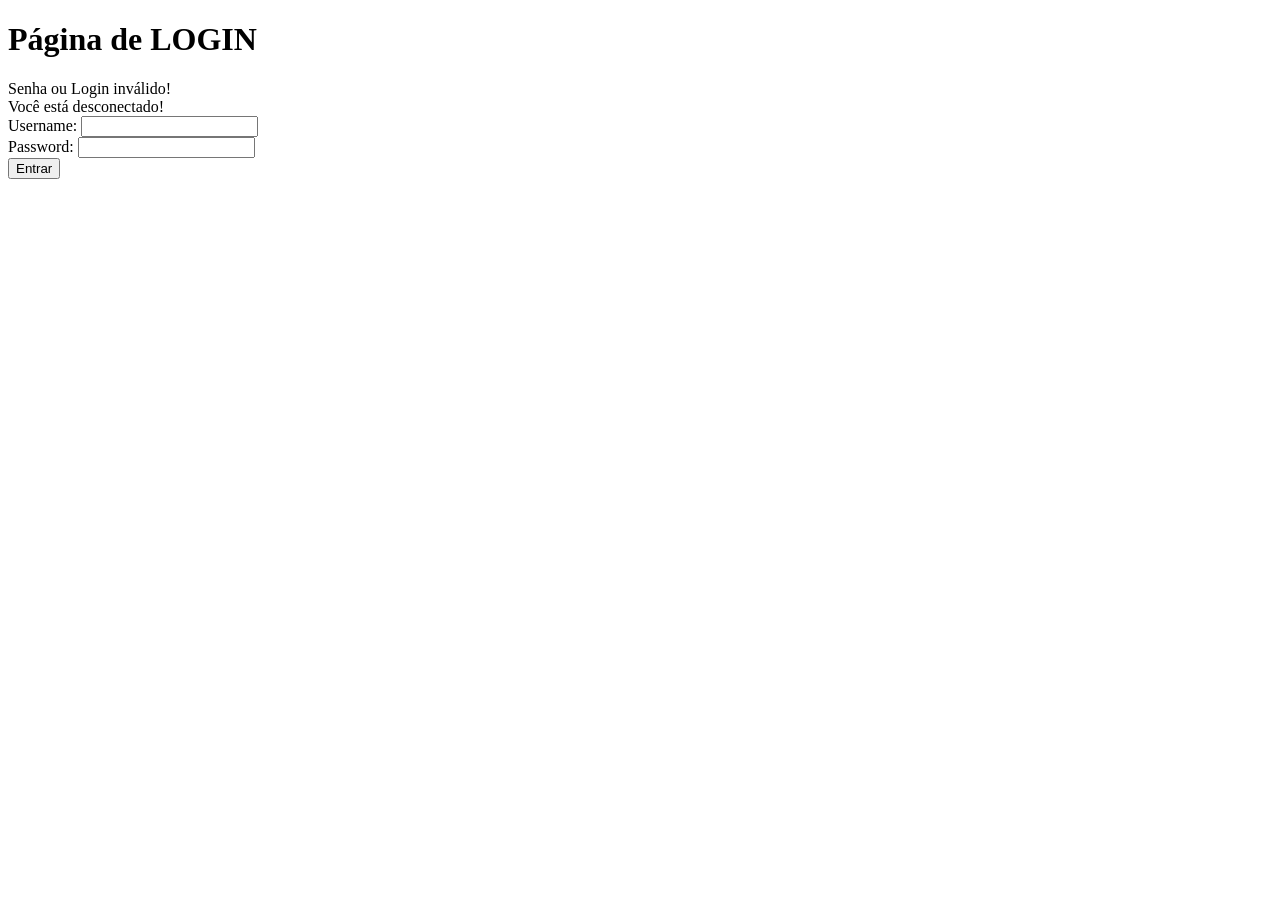
<file: src/main/resources/templates/images/2login.html>
<!DOCTYPE html>
<html xmlns="http://www.w3.org/1999/xhtml"
	xmlns:th="http://www.thymeleaf.org"
	xmlns:sec="http://www.thymeleaf.org/extras/spring-security">
<head>
    <meta charset="UTF-8">
    <meta name="viewport" content="width=device-width, initial-scale=1.0">
    <meta http-equiv="X-UA-Compatible" content="ie=edge">
    <title>Login</title>

</head>
<body>
	<h1>Página de LOGIN</h1>
	
	<div th:if="${param.error}">
		Senha ou Login inválido!
	</div>
	
	<div th:if="${param.logout}">
		Você está desconectado!
	</div>
	
	<form th:action="@{/login}" method="post">
		<div>
			<label>Username: <input type="text" name="username"/></label>
		</div>
		
		<div>
			<label>Password: <input type="password" name="password"/></label>
		</div>
	
		<div><input type="submit" value="Entrar"></div>
<!-- 	<div><input type="submit" value="Entrar" th:action="@{/listapessoas}"></div> -->
	</form>
	
</body>
</html>
</file>
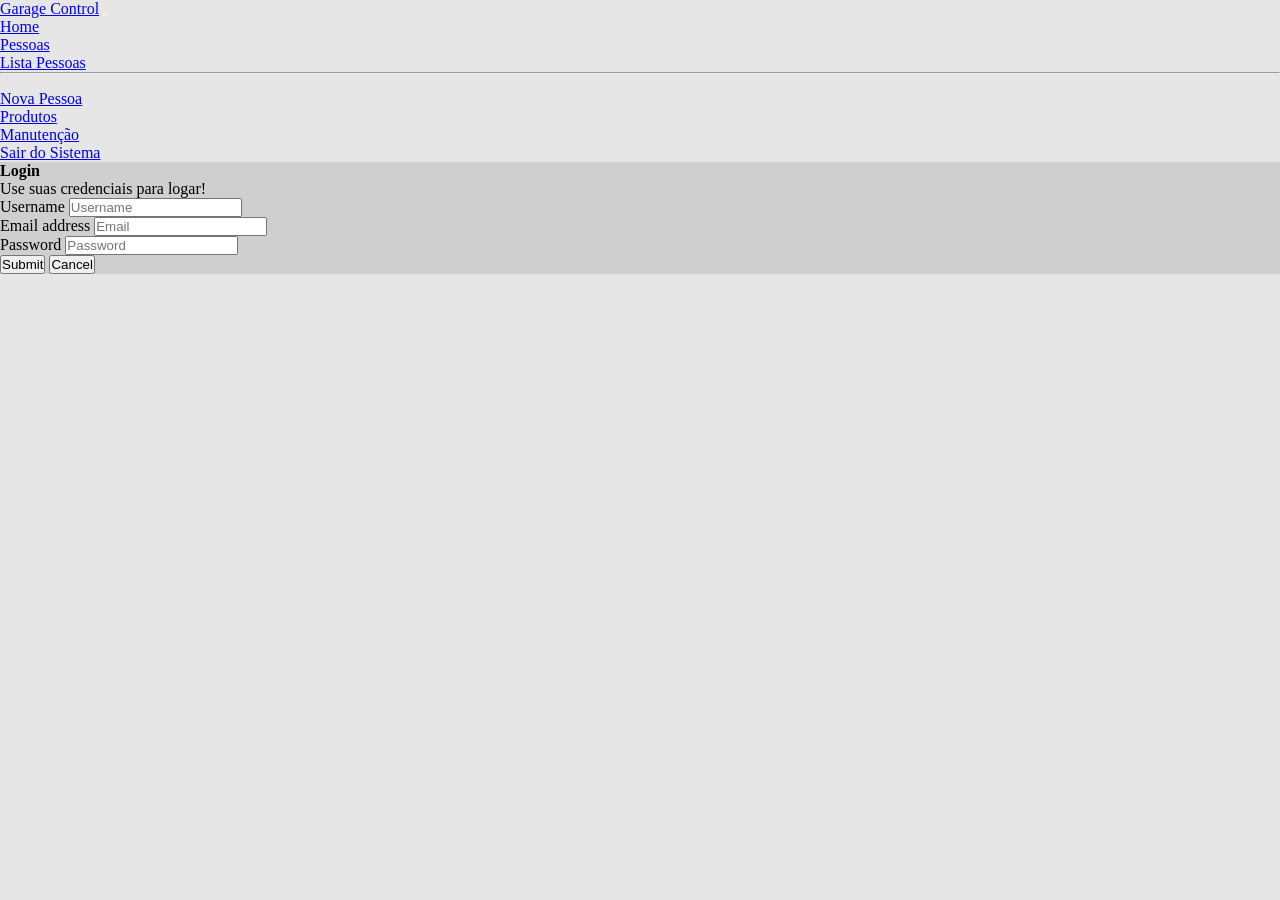
<file: src/main/resources/templates/images/Nuevo-login.html>
<!DOCTYPE html>
<html xmlns="http://www.w3.org/1999/xhtml"
	xmlns:th="http://www.thymeleaf.org"
	xmlns:sec="http://www.thymeleaf.org/extras/spring-security">
<head>
    <meta charset="UTF-8">
    <meta name="viewport" content="width=device-width, initial-scale=1.0">
    <meta http-equiv="X-UA-Compatible" content="ie=edge">
    
    <link href="https://fonts.googleapis.com/css2?family=Roboto:wght@300;700&display=swap" rel="stylesheet">
    <link th:href="@{/webjars/bootstrap/css/bootstrap.min.css}"	rel="stylesheet" />
	<link th:href="@{/webjars/bootstrap/css/bootstrap-theme.min.css}" rel="stylesheet" />
	<link th:href="@{/webjars/font-awesome/css/font-awesome.min.css}" rel="stylesheet" />
	
	<link rel="stylesheer" href="./css/style.css">
	
    <title>Login</title>
    
    <style type="text/css">

* {
	margin: 0;
	padding: 0;
}

	body {  
		background-color: rgba(230, 230, 230, 1);  
}  

 .card {
	background-color: #cfcfcf;

}

</style>
<nav class="navbar navbar-expand-lg navbar-dark bg-dark">
 <div class="container-fluid">
<!--   <img src="/img/carro1.jpg" class="rounded-circle home-bar"> -->
    <a class="navbar-brand" href="/">Garage Control</a>
    <button class="navbar-toggler" type="button" data-bs-toggle="collapse" data-bs-target="#navbarScroll" aria-controls="navbarScroll" aria-expanded="false" aria-label="Toggle navigation">
      <span class="navbar-toggler-icon"></span>
    </button>
    <div class="collapse navbar-collapse" id="navbarScroll">
      <ul class="navbar-nav me-auto my-2 my-lg-0 navbar-nav-scroll" style="--bs-scroll-height: 100px;">
        <li class="nav-item">
          <a class="nav-link active" aria-current="page" href="arearestrita">Home</a>
        </li>
        <li class="nav-item dropdown">
          <a class="nav-link dropdown-toggle" href="#" id="navbarScrollingDropdown" role="button" data-bs-toggle="dropdown" aria-expanded="false">
            Pessoas
          </a>
          <ul class="dropdown-menu" aria-labelledby="navbarScrollingDropdown">
            
            <li><a class="dropdown-item" href="listapessoas">Lista Pessoas</a></li>
            <li><hr class="dropdown-divider"></li>
            <li><a class="dropdown-item" href="pessoas">Nova Pessoa</a></li>
          </ul>
        </li>
        <li class="nav-item">
          <a class="nav-link active" href="index">Produtos</a>
        </li>
        <li class="nav-item">
          <a class="nav-link active" href="index">Manutenção</a>
        </li>
       </ul> 
       <ul class="nav justify-content-end">   
         <li class="nav-item" >
          <a class="nav-link active" href="logout">Sair do Sistema</a>
        </li>
         </ul>
    </div>
  </div>
</nav>

</head>
<body>
       
        
          
            <div class="col-md-6 grid-margin stretch-card">
			<div class="card">
                <div class="card-body">
                  <h4 class="card-title">Login</h4>
                  <p class="card-description">
                    Use suas credenciais para logar!
                  </p>
                  <form class="forms-sample">
                    <div class="form-group">
                      <label for="exampleInputUsername1">Username</label>
                      <input type="text" class="form-control" id="exampleInputUsername1" placeholder="Username">
                    </div>
                    <div class="form-group">
                      <label for="exampleInputEmail1">Email address</label>
                      <input type="email" class="form-control" id="exampleInputEmail1" placeholder="Email">
                    </div>
                    <div class="form-group">
                      <label for="exampleInputPassword1">Password</label>
                      <input type="password" class="form-control" id="exampleInputPassword1" placeholder="Password">
                    </div>
                    
                   
                    <button type="submit" class="btn btn-primary mr-2">Submit</button>
                    <button class="btn btn-light">Cancel</button>
                  </form>
                </div>
            
    
	</body>
 </html>
</file>
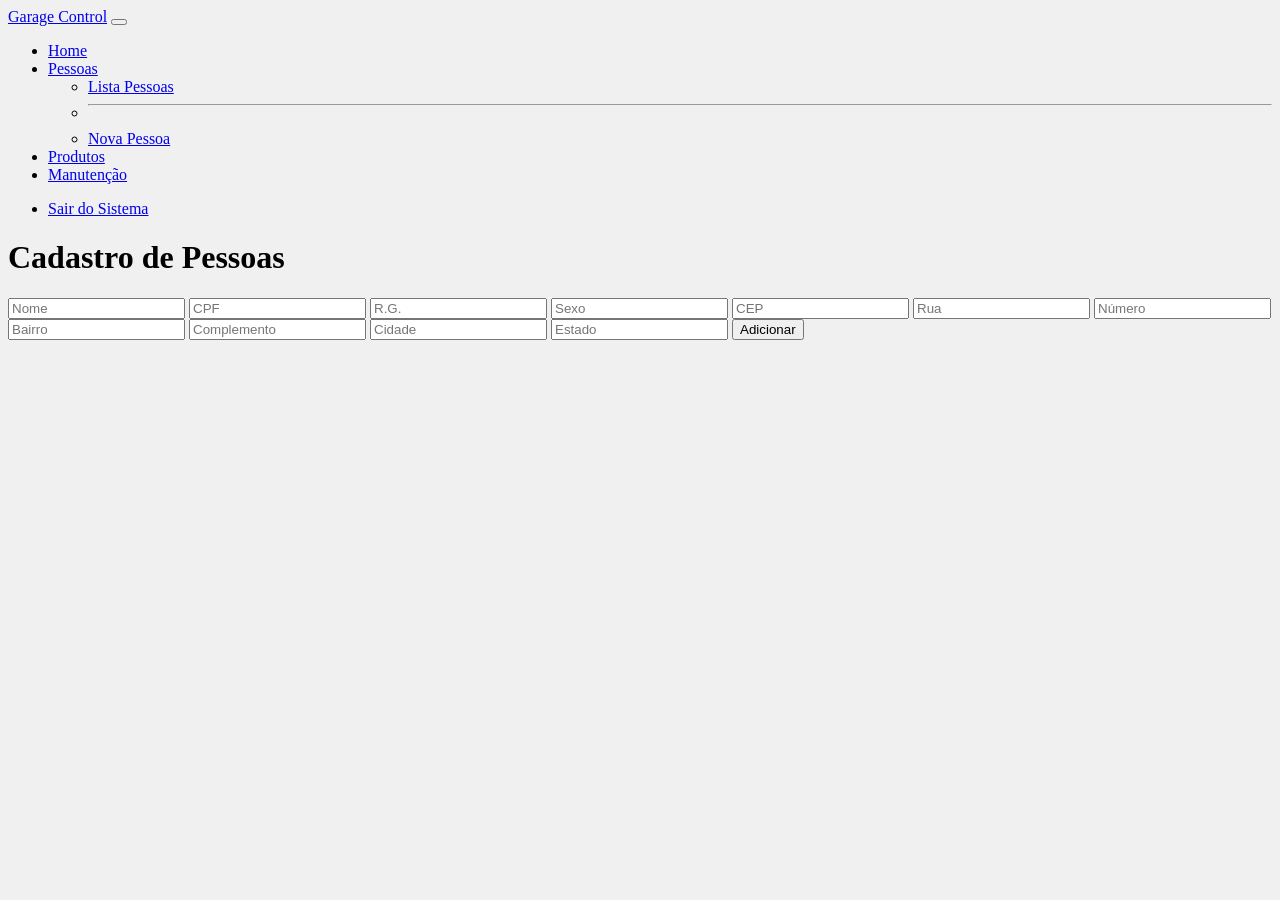
<file: src/main/resources/templates/img/22listapessoas.html>
<!DOCTYPE html>
<html xmlns="http://www.w3.org/1999/xhtml"	xmlns:th="http://www.thymeleaf.org">
<head>
	<meta charset="UTF-8" />
	<meta name="viewport" content="width=device-width, initial-scale=1.0" />
	<title>Lista de Pessoas</title>
	
	<link href="https://fonts.googleapis.com/css2?family=Roboto:wght@300;700&display=swap" rel="stylesheet">
	<link th:href="@{/webjars/bootstrap/css/bootstrap.min.css}"	rel="stylesheet" />
	<link th:href="@{/webjars/bootstrap/css/bootstrap-theme.min.css}" rel="stylesheet" />
	<link th:href="@{/webjars/font-awesome/css/font-awesome.min.css}" rel="stylesheet" />

<style type="text/css">
		
 			body {  
 				background-color: rgba(240, 240, 240, 1);  
			}  
 			
 			.caixa {
				width: 100%;
				height: 100vh;
				display: flex; 
				justify-content: center;
				align-items: center;
			}
			
			.caixa2 {
				margin: 10px;
				width: 100%;
				height: 100vh;
				display: flex; 
				justify-content: center;
				align-items: top;
/* 				background-color: rgba(200, 200, 200, 1); */
			}
			
			.image-background {
				position: absolute;
			    width: 100vw;
			    height: 100vh;
			    z-index: -1;
			}
			
			.card {
			    background: #ffffffad;
			    padding: 30px;
			    border-radius: 10px;
/* 			    border-color: black; */
			}
			
			.centered2 {
				display: block;
				margin: 0px auto;
				padding: 0px;
			}	
			
			.rounded-circle {
			width: 100px;
			height: 80px;
			
			}
			
			.home-bar {
			width: 50px;
			height: 50px;
			
			}
			
			.pesq-nav {
			background-color: rgba(200, 200, 200, 1); 
			padding:  5px;
			margin: 2px;
			border-color: black;
			align-items: center;
			align-content: center;
			}
			
	
	</style>
</head>

<nav class="navbar navbar-expand-lg navbar-dark bg-dark">
 <div class="container-fluid">
<!--  <img src="estilo/img/carro1.jpg" class="rounded-circle home-bar"> -->
    <a class="navbar-brand" href="/">Garage Control</a>
    <button class="navbar-toggler" type="button" data-bs-toggle="collapse" data-bs-target="#navbarScroll" aria-controls="navbarScroll" aria-expanded="false" aria-label="Toggle navigation">
      <span class="navbar-toggler-icon"></span>
    </button>
    <div class="collapse navbar-collapse" id="navbarScroll">
      <ul class="navbar-nav me-auto my-2 my-lg-0 navbar-nav-scroll" style="--bs-scroll-height: 100px;">
        <li class="nav-item">
          <a class="nav-link active" aria-current="page" href="arearestrita">Home</a>
        </li>
        <li class="nav-item dropdown">
          <a class="nav-link dropdown-toggle" href="#" id="navbarScrollingDropdown" role="button" data-bs-toggle="dropdown" aria-expanded="false">
            Pessoas
          </a>
          <ul class="dropdown-menu" aria-labelledby="navbarScrollingDropdown">
            
            <li><a class="dropdown-item" href="listapessoas">Lista Pessoas</a></li>
            <li><hr class="dropdown-divider"></li>
            <li><a class="dropdown-item" href="pessoas">Nova Pessoa</a></li>
          </ul>
        </li>
        <li class="nav-item">
          <a class="nav-link active" href="index">Produtos</a>
        </li>
        <li class="nav-item">
          <a class="nav-link active" href="index">Manutenção</a>
        </li>
       </ul> 
       <ul class="nav justify-content-end">   
         <li class="nav-item" >
          <a class="nav-link active" href="logout">Sair do Sistema</a>
        </li>
         </ul>
    </div>
  </div>
</nav>
<body>
	<div class="box container">
		<h1>Cadastro de Pessoas</h1>
		<form action="" method="POST" >
			<input type="text" class="nome" name="nome" placeholder="Nome"  />
			<input type="text" class="cpf" name="cpf" placeholder="CPF" />
			<input type="text" class="rg" name="rg" placeholder="R.G." />
			<input type="text" class="sexo" name="sexo" placeholder="Sexo" />
			<input type="text" class="cep" name="cep" placeholder="CEP" />
			<input type="text" class="rua" name="rua" placeholder="Rua" />
			<input type="text" class="numero" name="numero" placeholder="Número" />
			<input type="text" class="bairro" name="bairro" placeholder="Bairro" />
			<input type="text" class="comp" name="comp" placeholder="Complemento" />
			<input type="text" class="cidade" name="cidade" placeholder="Cidade" />
			<input type="text" class="uf" name="uf" placeholder="Estado" />
				<button>Adicionar</button>
		</form>
	</div>

	

<script type="text/javascript">

const formulario = document.querySelector("form");
const Inome = document.querySelector(".nome");
const Icpf = document.querySelector(".cpf");
const Irg = document.querySelector(".rg");
const Isexo = document.querySelector(".sexo");
const Icep = document.querySelector(".cep");
const Irua = document.querySelector(".rua");
const Inumero = document.querySelector(".numero");
const Ibairro = document.querySelector(".bairro");
const Icomp = document.querySelector(".comp");
const Icidade = document.querySelector(".cidade");
const Iuf = document.querySelector(".uf");

function cadastrar () {
	fetch("https://hermanogarage-api.herokuapp.com/api/pessoas",
			{
				headers: {
					'Accept': 'application/json',
					'Content-Type': 'application/json',
				},
				method: "POST",
				body: JSON.stringify({
						nome: Inome.value,
						cpf: Icpf.value,
						rg: Irg.value,
						sexo: Isexo.value,
						cep: Icep.value,
						rua: Irua.value,
						numero: Inumero.value,
						bairro: Ibairro.value,
						comp: Icomp.value,
						cidade: Icidade.value,
						uf: Iuf.value
					})
			})
			.then(function (res) {console.log(res) })
			.catch(function (res) { console.log(res) })
};

function limpar() {
	Inome.value = "";
	Icpf.value = "";
	Irg.value = "";
	Isexo.value = "";
	Icep.value = "";
	Irua.value = "";
	Inumero.value = "";
	Ibairro.value = "";
	Icomp.value = "";
	Icidade.value = "";
	Iuf.value = "";
};

formulario.addEventListener('submit', function(event) {
	event.preventDefault();
	
	cadastrar();
	limpar();
});


</script>

	<script th:src="@{/webjars/jquery/jquery.min.js}"></script>
	<script th:src="@{/webjars/bootstrap/js/bootstrap.min.js}"></script>
</body>
</html>
</file>
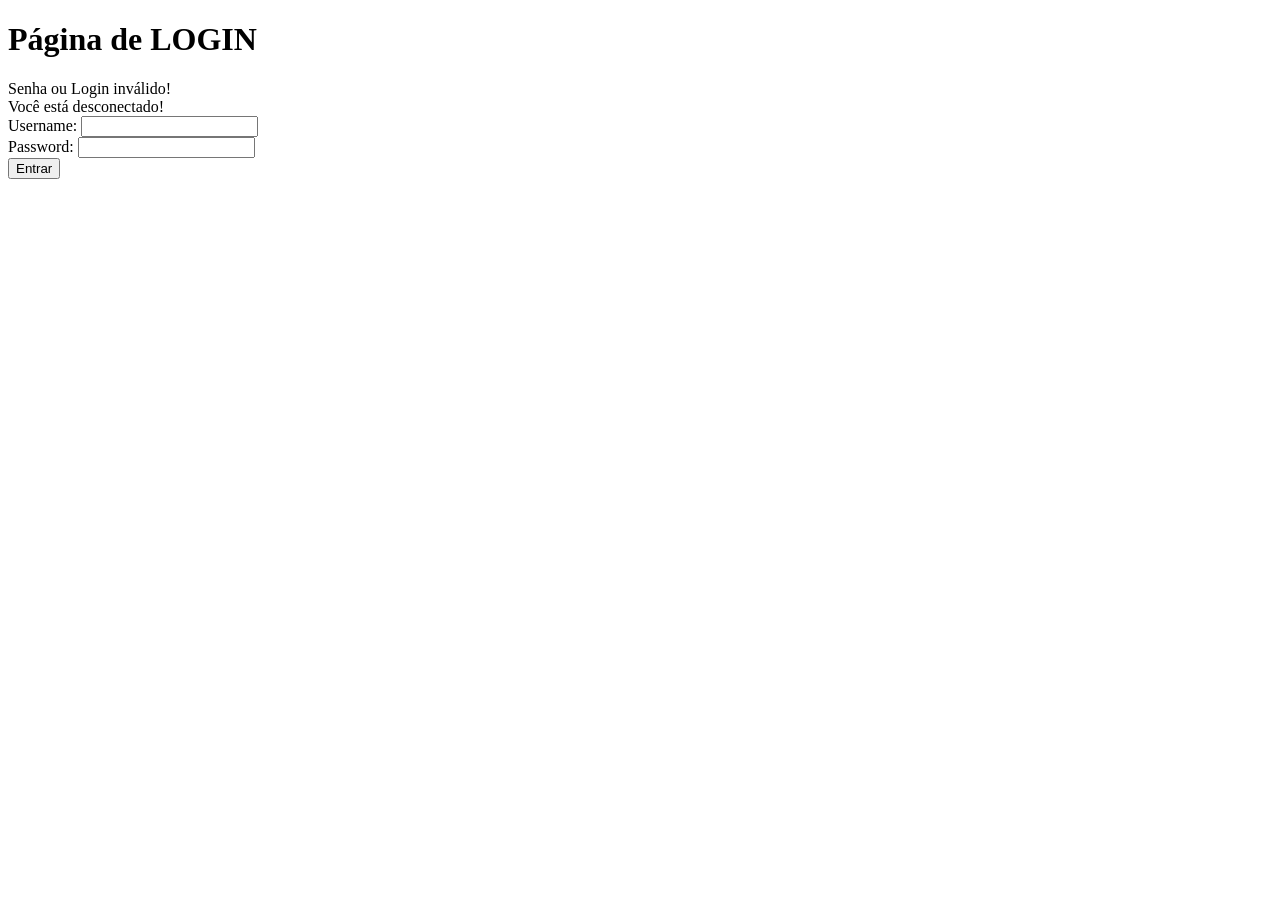
<file: src/main/resources/templates/img/22login.html>
<!DOCTYPE html>
<html xmlns="http://www.w3.org/1999/xhtml"
	xmlns:th="http://www.thymeleaf.org"
	xmlns:sec="http://www.thymeleaf.org/extras/spring-security">
<head>
    <meta charset="UTF-8">
    <meta name="viewport" content="width=device-width, initial-scale=1.0">
    <meta http-equiv="X-UA-Compatible" content="ie=edge">
    <title>Login</title>
<head>

</head>
<body>
	<h1>Página de LOGIN</h1>
	
	<div th:if="${param.error}">
		Senha ou Login inválido!
	</div>
	
	<div th:if="${param.logout}">
		Você está desconectado!
	</div>
	
	<form th:action="@{/login}" method="post">
		<div>
			<label>Username: <input type="text" name="username"/></label>
		</div>
		
		<div>
			<label>Password: <input type="password" name="password"/></label>
		</div>
	
		<div><input type="submit" value="Entrar"></div>
	
	</form>
	
</body>
</html>
</file>
<file: src/main/resources/templates/css/styles.css>
* {
    margin: 0px;
    padding: 0px;
    box-sizing: border-box;
    outline: none;
    font-family: 'Roboto', sans-serif;
}

:root {
	--orange: #ef7a04;
    --green: #32a512;
    --blue: #00285f;
    --gray: #ededed;
}

html,
body {
    width: 100%;
    overflow-x: hidden;
} 

header {
    width: 100%;
    height: 500px;
    background: var(--green);
}

.restrito {
    background: var(--orange);
}

.content {
    max-width: 1000px;
    min-width: 300;
    margin: 0 auto;
    display: flex;
    flex-direction: column;
    padding: 10px;
}

nav {
    width: 100%;
    height: 125px;
    display: flex;
    flex-direction: row;
    align-items: center;
    justify-content: space-between;
}

.brand {
    font-size: 24px;
    color: var(--blue);
    cursor: pointer;
}

nav ul {
    display: flex;
    flex-direction: row;
}

nav ul li {
    list-style: none;
    padding: 10px;
    cursor: pointer;
}

nav ul li a {
    color: var(--blue);
    text-decoration: none;
}

nav ul li a:hover {
    color:#00285f83
}

nav ul button {
    border: 1px solid var(--blue);
    background: transparent;
    padding: 8px 40px;
    cursor: pointer;
    margin-left: 30px;
    color: var(--blue);
    font-weight: bold;
    border-radius: 4px;
}

nav ul button:hover {
    transition: background, color 0.6s;
    background: var(--blue);
    color: white;
}

.content .header-block {
    max-width: 1000px;
    min-width: 300px;
    height: 450px;
    background: var(--blue);
    border-radius: 8px;
    box-shadow: 1px 0px 10px 0px rgba(0, 0, 0, .5);
    -webkit-box-shadow: 1px 0px 10px 0px rgba(0, 0, 0, .5);
    -moz-box-shadow: 1px 0px 10px 0px rgba(0, 0, 0, .5);
    position: relative;
    z-index: 10;
    padding: 10px;
}

.header-block img {
    width: 50%;
    position: absolute;
    right: 2%;
    bottom: 2%;
}

.header-block .text {
    position: absolute;
    bottom: 30%;
    left: 15%;
}

.header-block .text h2 {
    color: white;
    margin-bottom: 20px;
    text-align: right;
    transform: translateX(-20px);
    transition: transform 0.5s;
}

.header-block .text p {
    max-width: 280px;
    color: white;
    text-align: right;
    transform: translateX(-20px);
    transition: transform 0.4s;
}

/* Catálogo */

section .catalog {
    width: 100vw;
    padding: 100px;
}

section .filter-card {
    width: 1000px;
    height: 150px;
    background: var(--gray);
    border-radius: 8px;
    margin: 0 auto;
    display: flex;
    flex-direction: row;
    align-items: center;
    justify-content: center;
}

.search-input {
    width: 700px;
    height: 50px;
    border: none;
    border-radius: 4px 0px 0px 4px;
    text-indent: 10px;
}

.search-button {
    width: 150px;
    height: 50px;
    border-radius: 0px 4px 4px 0px;
    border: none;
    background: var(--blue);
    color: white;
    cursor: pointer;
    font-size: 1.1em;
    transition: 0.2s ease;
}

.search-button:hover {
    background: #dedede;
    color: var(--blue)
}

.title-wrapper-catalog {
    margin-top: 120px;
    padding-bottom: 20px;
}

section .card-wrapper {
    max-width: 1000px;
    height: 100%;
    display: grid;
    grid-template-columns: repeat(auto-fill, minmax(270px, 1fr));
    grid-gap: 30px;
    padding-top: 50px;
}

section .card-item {
    height: 400px;
    background: var(--gray);
    border-radius: 8px;
    display: flex;
    flex-direction: column;
    align-items: center;
    justify-content: space-around;
}

.card-content {
    height: 40%;
    display: flex;
    flex-direction: column;
    align-items: center;
    justify-content: space-around;
}

.card-item img {
    width: 85%;
}

.card-item h4 {
    width: 90%;
}

.card-item p {
    width: 90%;
    font-style: italic;
    color: #00000070;
}

.card-item button {
    width: 90%;
    padding: 15px 0px;
    border: none;
    background: var(--blue);
    border-radius: 4px;
    color: white;
    font-weight: bold;
    font-size: 1.1em;
    cursor: pointer;
    transition: 0.3s ease;
    margin-bottom: 10px;
}

.card-item button:hover {
    background: #dedede;
    color: var(--blue);
}

/* Sobre */

.about {
    width: 100%;
    height: 100%;
    display: flex;
    align-items: center;
    justify-content: center;
    padding: 50px 10px;
}

.about-content {
    max-width: 1000px;
    min-width: 300px;
    height: 600px;
    background: #dedede3b;
    margin: 0 auto;
    border-radius: 8px;
    z-index: 10;
    padding: 10px;
    display: flex;
    flex-direction: row;
    align-items: center;
    justify-content: space-between;
}

.left {
    width: 25%;
    min-width: 300px;
    height: 100%;
    background: #000000a1;
    border-radius: 8px;
}

.right {
    width: 65%;
    height: 100%;
    display: flex;
    flex-direction: column;
    align-items: flex-start;
    justify-content: flex-start;
    padding-top: 10%;
}

.right h3 {
    text-align: right;
    width: 90%;
    margin-bottom: 20px;
}

.right p {
    max-width: 90%;
    font-size: 1em;
    letter-spacing: 2px;
    text-align: right;
    color: rgba(0, 0, 0, .4);
}

/* Features */

.features {
    width: 100%;
    height: 100%;
    background: var(--gray);
    display: flex;
    align-items: center;
    justify-content: center;
    padding: 50px 0px;
}

.title-wrapper-features {
    padding: 20px 0px;
}

.feature-card-block {
    max-width: 1000px;
    min-width: 300px;
    height: 600px;
    background: white;
    margin: 0 auto;
    border-radius: 8px;
    z-index: 10;
    padding: 50px;
    display: grid;
    grid-template-columns: repeat(auto-fill, minmax(420px, 1fr));
    grid-gap: 30px;
}

.feature-card-item {
    max-width: 420px;
    height: 150px;
    display: flex;
    flex-direction: row;
    align-items: center;
    justify-content: space-around;
    border: 1px solid #dedede3b;
    border-radius: 4px;
}

.feature-text-content {
    max-width: 60%;
    margin: 5px;
}

.feature-card-item img {
width: 64px;
height: 64px;
}

/* Footer */

footer {
    width: 100%;
    height: 250px;
}

footer .main {
    width: 100%;
    height: 200px;
    background: var(--orange);
    padding: 20px 10px;
}

.footer-links {
    max-width: 1000px;
    min-width: 300px;
    display: flex;
    flex-direction: row;
    justify-content: space-between;
    margin-top: 20px;
}

.footer-company,
.footer-rental,
.footer-contact,
.footer-social {
    color: white;
    height: 100%;
    min-height: 100px;
}

.footer-links h4 {
    margin-bottom: 10px;
}

.footer-links {
    margin-bottom: 8px;
}

.main .footer-social img {
    width: 32px;
    height: 32px;
}

footer .last {
    width: 100%;
    height: 50px;
    background: var(--blue);
    color: white;
    display: flex;
    align-items: center;
    justify-content: center;
}

/* Ajustes mobile */

@media (max-width: 576px) {
    nav ul li {
        display: none;
    }

    .header-block img {
        width: 70%;
        position: absolute;
        right: 16%;
        top: 30%;
    }

    .header-block .text {
        position: absolute;
        bottom: 10%;
        left: 15%;
    }

    section .filter-card {
        max-width: 390px;
        padding: 0px 10px;
    }

    .search-input {
        max-width: 700px;
        min-width: 240px;
    }

    .search-input {
        max-width: 150px;
        min-width: 80px;
    }

    .about {
        margin-top: 100px;
    }

    .title-wrapper-about {
        margin-bottom: 20px;
    }

    .about-content {
        flex-direction: column;
        height: 100%;
    }

    .left {
        display: none;
    }

    .right {
        width: 90%;
    }

    .right p {
        width: 100%;
        margin: 0px;
        text-align: left;
    }

    .features {
        height: 100%;
    }

    .feature-card-block {
        height: 100%;
        display: flex;
        flex-direction: column;
    }

    footer {
        height: 100%;
    }

    footer .main {
        height: 100%;
    }

    .footer-links {
        flex-direction: column;
        padding-left: 10px;
    }
}
</file>
<file: bin/src/main/resources/templates/css/styles.css>
* {
    margin: 0px;
    padding: 0px;
    box-sizing: border-box;
    outline: none;
    font-family: 'Roboto', sans-serif;
}

:root {
	--orange: #ef7a04;
    --green: #32a512;
    --blue: #00285f;
    --gray: #ededed;
}

html,
body {
    width: 100%;
    overflow-x: hidden;
} 

header {
    width: 100%;
    height: 500px;
    background: var(--green);
}

.restrito {
    background: var(--orange);
}

.content {
    max-width: 1000px;
    min-width: 300;
    margin: 0 auto;
    display: flex;
    flex-direction: column;
    padding: 10px;
}

nav {
    width: 100%;
    height: 125px;
    display: flex;
    flex-direction: row;
    align-items: center;
    justify-content: space-between;
}

.brand {
    font-size: 24px;
    color: var(--blue);
    cursor: pointer;
}

nav ul {
    display: flex;
    flex-direction: row;
}

nav ul li {
    list-style: none;
    padding: 10px;
    cursor: pointer;
}

nav ul li a {
    color: var(--blue);
    text-decoration: none;
}

nav ul li a:hover {
    color:#00285f83
}

nav ul button {
    border: 1px solid var(--blue);
    background: transparent;
    padding: 8px 40px;
    cursor: pointer;
    margin-left: 30px;
    color: var(--blue);
    font-weight: bold;
    border-radius: 4px;
}

nav ul button:hover {
    transition: background, color 0.6s;
    background: var(--blue);
    color: white;
}

.content .header-block {
    max-width: 1000px;
    min-width: 300px;
    height: 450px;
    background: var(--blue);
    border-radius: 8px;
    box-shadow: 1px 0px 10px 0px rgba(0, 0, 0, .5);
    -webkit-box-shadow: 1px 0px 10px 0px rgba(0, 0, 0, .5);
    -moz-box-shadow: 1px 0px 10px 0px rgba(0, 0, 0, .5);
    position: relative;
    z-index: 10;
    padding: 10px;
}

.header-block img {
    width: 50%;
    position: absolute;
    right: 2%;
    bottom: 2%;
}

.header-block .text {
    position: absolute;
    bottom: 30%;
    left: 15%;
}

.header-block .text h2 {
    color: white;
    margin-bottom: 20px;
    text-align: right;
    transform: translateX(-20px);
    transition: transform 0.5s;
}

.header-block .text p {
    max-width: 280px;
    color: white;
    text-align: right;
    transform: translateX(-20px);
    transition: transform 0.4s;
}

/* Catálogo */

section .catalog {
    width: 100vw;
    padding: 100px;
}

section .filter-card {
    width: 1000px;
    height: 150px;
    background: var(--gray);
    border-radius: 8px;
    margin: 0 auto;
    display: flex;
    flex-direction: row;
    align-items: center;
    justify-content: center;
}

.search-input {
    width: 700px;
    height: 50px;
    border: none;
    border-radius: 4px 0px 0px 4px;
    text-indent: 10px;
}

.search-button {
    width: 150px;
    height: 50px;
    border-radius: 0px 4px 4px 0px;
    border: none;
    background: var(--blue);
    color: white;
    cursor: pointer;
    font-size: 1.1em;
    transition: 0.2s ease;
}

.search-button:hover {
    background: #dedede;
    color: var(--blue)
}

.title-wrapper-catalog {
    margin-top: 120px;
    padding-bottom: 20px;
}

section .card-wrapper {
    max-width: 1000px;
    height: 100%;
    display: grid;
    grid-template-columns: repeat(auto-fill, minmax(270px, 1fr));
    grid-gap: 30px;
    padding-top: 50px;
}

section .card-item {
    height: 400px;
    background: var(--gray);
    border-radius: 8px;
    display: flex;
    flex-direction: column;
    align-items: center;
    justify-content: space-around;
}

.card-content {
    height: 40%;
    display: flex;
    flex-direction: column;
    align-items: center;
    justify-content: space-around;
}

.card-item img {
    width: 85%;
}

.card-item h4 {
    width: 90%;
}

.card-item p {
    width: 90%;
    font-style: italic;
    color: #00000070;
}

.card-item button {
    width: 90%;
    padding: 15px 0px;
    border: none;
    background: var(--blue);
    border-radius: 4px;
    color: white;
    font-weight: bold;
    font-size: 1.1em;
    cursor: pointer;
    transition: 0.3s ease;
    margin-bottom: 10px;
}

.card-item button:hover {
    background: #dedede;
    color: var(--blue);
}

/* Sobre */

.about {
    width: 100%;
    height: 100%;
    display: flex;
    align-items: center;
    justify-content: center;
    padding: 50px 10px;
}

.about-content {
    max-width: 1000px;
    min-width: 300px;
    height: 600px;
    background: #dedede3b;
    margin: 0 auto;
    border-radius: 8px;
    z-index: 10;
    padding: 10px;
    display: flex;
    flex-direction: row;
    align-items: center;
    justify-content: space-between;
}

.left {
    width: 25%;
    min-width: 300px;
    height: 100%;
    background: #000000a1;
    border-radius: 8px;
}

.right {
    width: 65%;
    height: 100%;
    display: flex;
    flex-direction: column;
    align-items: flex-start;
    justify-content: flex-start;
    padding-top: 10%;
}

.right h3 {
    text-align: right;
    width: 90%;
    margin-bottom: 20px;
}

.right p {
    max-width: 90%;
    font-size: 1em;
    letter-spacing: 2px;
    text-align: right;
    color: rgba(0, 0, 0, .4);
}

/* Features */

.features {
    width: 100%;
    height: 100%;
    background: var(--gray);
    display: flex;
    align-items: center;
    justify-content: center;
    padding: 50px 0px;
}

.title-wrapper-features {
    padding: 20px 0px;
}

.feature-card-block {
    max-width: 1000px;
    min-width: 300px;
    height: 600px;
    background: white;
    margin: 0 auto;
    border-radius: 8px;
    z-index: 10;
    padding: 50px;
    display: grid;
    grid-template-columns: repeat(auto-fill, minmax(420px, 1fr));
    grid-gap: 30px;
}

.feature-card-item {
    max-width: 420px;
    height: 150px;
    display: flex;
    flex-direction: row;
    align-items: center;
    justify-content: space-around;
    border: 1px solid #dedede3b;
    border-radius: 4px;
}

.feature-text-content {
    max-width: 60%;
    margin: 5px;
}

.feature-card-item img {
width: 64px;
height: 64px;
}

/* Footer */

footer {
    width: 100%;
    height: 250px;
}

footer .main {
    width: 100%;
    height: 200px;
    background: var(--orange);
    padding: 20px 10px;
}

.footer-links {
    max-width: 1000px;
    min-width: 300px;
    display: flex;
    flex-direction: row;
    justify-content: space-between;
    margin-top: 20px;
}

.footer-company,
.footer-rental,
.footer-contact,
.footer-social {
    color: white;
    height: 100%;
    min-height: 100px;
}

.footer-links h4 {
    margin-bottom: 10px;
}

.footer-links {
    margin-bottom: 8px;
}

.main .footer-social img {
    width: 32px;
    height: 32px;
}

footer .last {
    width: 100%;
    height: 50px;
    background: var(--blue);
    color: white;
    display: flex;
    align-items: center;
    justify-content: center;
}

/* Ajustes mobile */

@media (max-width: 576px) {
    nav ul li {
        display: none;
    }

    .header-block img {
        width: 70%;
        position: absolute;
        right: 16%;
        top: 30%;
    }

    .header-block .text {
        position: absolute;
        bottom: 10%;
        left: 15%;
    }

    section .filter-card {
        max-width: 390px;
        padding: 0px 10px;
    }

    .search-input {
        max-width: 700px;
        min-width: 240px;
    }

    .search-input {
        max-width: 150px;
        min-width: 80px;
    }

    .about {
        margin-top: 100px;
    }

    .title-wrapper-about {
        margin-bottom: 20px;
    }

    .about-content {
        flex-direction: column;
        height: 100%;
    }

    .left {
        display: none;
    }

    .right {
        width: 90%;
    }

    .right p {
        width: 100%;
        margin: 0px;
        text-align: left;
    }

    .features {
        height: 100%;
    }

    .feature-card-block {
        height: 100%;
        display: flex;
        flex-direction: column;
    }

    footer {
        height: 100%;
    }

    footer .main {
        height: 100%;
    }

    .footer-links {
        flex-direction: column;
        padding-left: 10px;
    }
}
</file>
<file: src/main/resources/templates/css/style.css>
@import url('https://fonts.googleapis.com/css?family=Open+Sans:300,400,700&display=swap');
* {
    margin: 0;
    padding: 0;
    box-sizing: border-box;
}
body {
    font-family: 'Open Sans', sans-serif;
}
.container {
    display: flex;
    justify-content: center;
    align-items: center;
    height: 100vh;
    background-color: #ecf0f1;
}
.content {
    background-color: #fff;
    border-radius: 15px;
    width: 960px;
    height: 50%;
    justify-content: space-between;
    align-items: center;
    position: relative;
}
.content::before {
    content: "";
    position: absolute;
    background-color: #308f5a;
    width: 40%;
    height: 100%;
    border-top-left-radius: 15px;
    border-bottom-left-radius: 15px;


    left: 0;
}

.signuptam {
	display: flex;
    justify-content: center;
    flex-direction: column;
    align-items: self-start;
    width: 20px;
    height: 40px;
}

.title {
    font-size: 28px;
    font-weight: bold;
    text-transform: capitalize;
}
.title-primary {
    color: #fff;
}
.title-second {
    color: #308f5a;
}
.description {
    font-size: 14px;
    font-weight: 300;
    line-height: 30px;
}
.description-primary {
    color: #fff;
}
.description-second {
    color: #7f8c8d;
}
.btn {
    border-radius: 15px;
    text-transform: uppercase;
    color: #fff;
    font-size: 10px;
    padding: 10px 50px;
    cursor: pointer;
    font-weight: bold;
    width: 150px;
    align-self: center;
    border: none;
    margin-top: 1rem;
}
.btn-primary {
    background-color: transparent;
    border: 1px solid #fff;
    transition: background-color .5s;
}
.btn-primary:hover {
    background-color: #fff;
    color: #308f5a;
}
.btn-second {
    background-color: #308f5a;
    border: 1px solid #308f5a;
    transition: background-color .5s;
}
.btn-second:hover {
    background-color: #fff;
    border: 1px solid #308f5a;
    color: #308f5a;
}
.first-content {
    display: flex;
}
.first-content .second-column {
    z-index: 11;
}
.first-column {
    text-align: center;
    width: 40%;
    z-index: 10;
}
.second-column {
    width: 60%;
    display: flex;
    flex-direction: column;
    align-items: center;
}
.social-media {
    margin: 1rem 0;
}
.link-social-media:not(:first-child){
    margin-left: 10px;
}
.link-social-media .item-social-media {
    transition: background-color .5s;
}
.link-social-media:hover .item-social-media{
    background-color: #308f5a;
    color: #fff;
    border-color: #308f5a;
}
.list-social-media {
    display: flex;
    list-style-type: none;
}
.item-social-media {
    border: 1px solid #bdc3c7;
    border-radius: 50%;
    width: 35px;
    height: 35px;
    line-height: 35px;
    text-align: center;
    color: #95a5a6;
}
.form {
    display: flex;
    flex-direction: column;
    width: 55%;
}
.form input {
    height: 45px;
    width: 100%;
    border: none;
    background-color: #ecf0f1;
}
input:-webkit-autofill 
{    
    -webkit-box-shadow: 0 0 0px 1000px #ecf0f1 inset !important;
    -webkit-text-fill-color: #000 !important;
}
.label-input {
    background-color: #ecf0f1;
    display: flex;
    align-items: center;
    margin: 8px;
}
.icon-modify {
    color: #7f8c8d;
    padding: 0 5px;
}

/* second content*/

.second-content {
    position: absolute;
    display: flex;
}
.second-content .first-column {
    order: 2;
    z-index: -1;
}
.second-content .second-column {
    order: 1;
    z-index: -1;
}
.password {
    color: #34495e;
    font-size: 14px;
    margin: 15px 0;
    text-align: center;
}
.password::first-letter {
    text-transform: capitalize;
}



.sign-in-js .first-content .first-column {
    z-index: -1;
}

.sign-in-js .second-content .second-column {
    z-index: 11;
}
.sign-in-js .second-content .first-column {
    z-index: 13;
}

.sign-in-js .content::before {
    left: 60%;
    border-top-left-radius: 0;
    border-bottom-left-radius: 0;
    border-top-right-radius: 15px;
    border-bottom-right-radius: 15px;
    animation: slidein 1.3s; /*MODIFIQUEI DE 3s PARA 1.3s*/

    z-index: 12;
}

.sign-up-js .content::before {
    animation: slideout 1.3s; /*MODIFIQUEI DE 3s PARA 1.3s*/

    z-index: 12;
}

.sign-up-js .second-content .first-column,
.sign-up-js .second-content .second-column {
    z-index: -1;
}

.sign-up-js .first-content .second-column {
    z-index: 11;
}

.sign-up-js .first-content .first-column {
    z-index: 13;    
}


/* DESLOCAMENTO CONTE�DO ATR�S DO CONTENT:BEFORE*/
.sign-in-js .first-content .second-column {

    z-index: -1;
    position: relative;
    animation: deslocamentoEsq 1.3s; /*MODIFIQUEI DE 3s PARA 1.3s*/
}

.sign-up-js .second-content .second-column {
    position: relative;
    z-index: -1;
    animation: deslocamentoDir 1.3s; /*MODIFIQUEI DE 3s PARA 1.3s*/
}

/*ANIMA��OO CSS PARA O CONTE�DO*/

@keyframes deslocamentoEsq {

    from {
        left: 0;
        opacity: 1;
        z-index: 12;
    }

    25% {
        left: -80px;
        opacity: .5;
        /* z-index: 12; N�O H� NECESSIDADE */
    }

    50% {
        left: -100px;
        opacity: .2;
        /* z-index: 12; N�O H� NECESSIDADE */
    }

    to {
        left: -110px;
        opacity: 0;
        z-index: -1;
    }
}


@keyframes deslocamentoDir {

    from {
        left: 0;
        z-index: 12;
    }

    25% {
        left: 80px;
        /* z-index: 12;  N�O H� NECESSIDADE*/
    }

    50% {
        left: 100px;
        /* z-index: 12; N�O H� NECESSIDADE*/
        /* background-color: yellow;  Exemplo que dei no v�deo*/
    }

    to {
        left: 110px;
        z-index: -1;
    }
}


/*ANIMA��O CSS*/

@keyframes slidein {

    from {
        left: 0;
        width: 40%;
    }

    25% {
        left: 5%;
        width: 50%;
    }

    50% {
        left: 25%;
        width: 60%;
    }

    75% {
        left: 45%;
        width: 50%;
    }

    to {
        left: 60%;
        width: 40%;
    }
}

@keyframes slideout {

    from {
        left: 60%;
        width: 40%;
    }

    25% {
        left: 45%;
        width: 50%;
    }

    50% {
        left: 25%;
        width: 60%;
    }

    75% {
        left: 5%;
        width: 50%;
    }

    to {
        left: 0;
        width: 40%;
    }
}
/*VERS�O MOBILE*/
@media screen and (max-width: 1040px) {
    .content {
        width: 100%;
        height: 100%;
    }

    .content::before {
        width: 100%;
        height: 40%;
        top: 0;
        border-radius: 0;
    }
    .first-content, .second-content {
        flex-direction: column;
        justify-content: space-around;
    }

    .first-column, .second-column {
        width: 100%;
    }
    
    .sign-in-js .content::before {
        top: 60%;
        left: 0;
        border-radius: 0;

    }

    .form {
        width: 90%;
    }
    
    /* ANIMA��O MOBILE CSS*/

    @keyframes deslocamentoEsq {

        from {
            top: 0;
            opacity: 1;
            z-index: 12;
        }
    
        25% {
            top: -80px;
            opacity: .5;
            /* z-index: 12; N�O H� NECESSIDADE */
        }
    
        50% {
            top: -100px;
            opacity: .2;
            /* z-index: 12; N�O H� NECESSIDADE */
        }
    
        to {
            top: -110px;
            opacity: 0;
            z-index: -1;
        }
    }
    
    
    @keyframes deslocamentoDir {
    
        from {
            top: 0;
            z-index: 12;
        }
    
        25% {
            top: 80px;
            /* z-index: 12;  N�O H� NECESSIDADE*/
        }
    
        50% {
            top: 100px;
            /* z-index: 12; N�O H� NECESSIDADE*/
            /* background-color: yellow;  Exemplo que dei no v�deo*/
        }
    
        to {
            top: 110px;
            z-index: -1;
        }
    }
    
    
    
    @keyframes slidein {
    
        from {
            top: 0;
            height: 40%;
        }
    
        25% {
            top: 5%;
            height: 50%;
        }
    
        50% {
            top: 25%;
            height: 60%;
        }
    
        75% {
            top: 45%;
            height: 50%;
        }
    
        to {
            top: 60%;
            height: 40%;
        }
    }
    
    @keyframes slideout {
    
        from {
            top: 60%;
            height: 40%;
        }
    
        25% {
            top: 45%;
            height: 50%;
        }
    
        50% {
            top: 25%;
            height: 60%;
        }
    
        75% {
            top: 5%;
            height: 50%;
        }
    
        to {
            top: 0;
            height: 40%;
        }
    }
   
}

@media screen and (max-width: 740px) {
    .form {
        width: 50%;
    }
}

@media screen and (max-width: 425px) {
    .form {
        width: 100%;
    }
}
</file>
